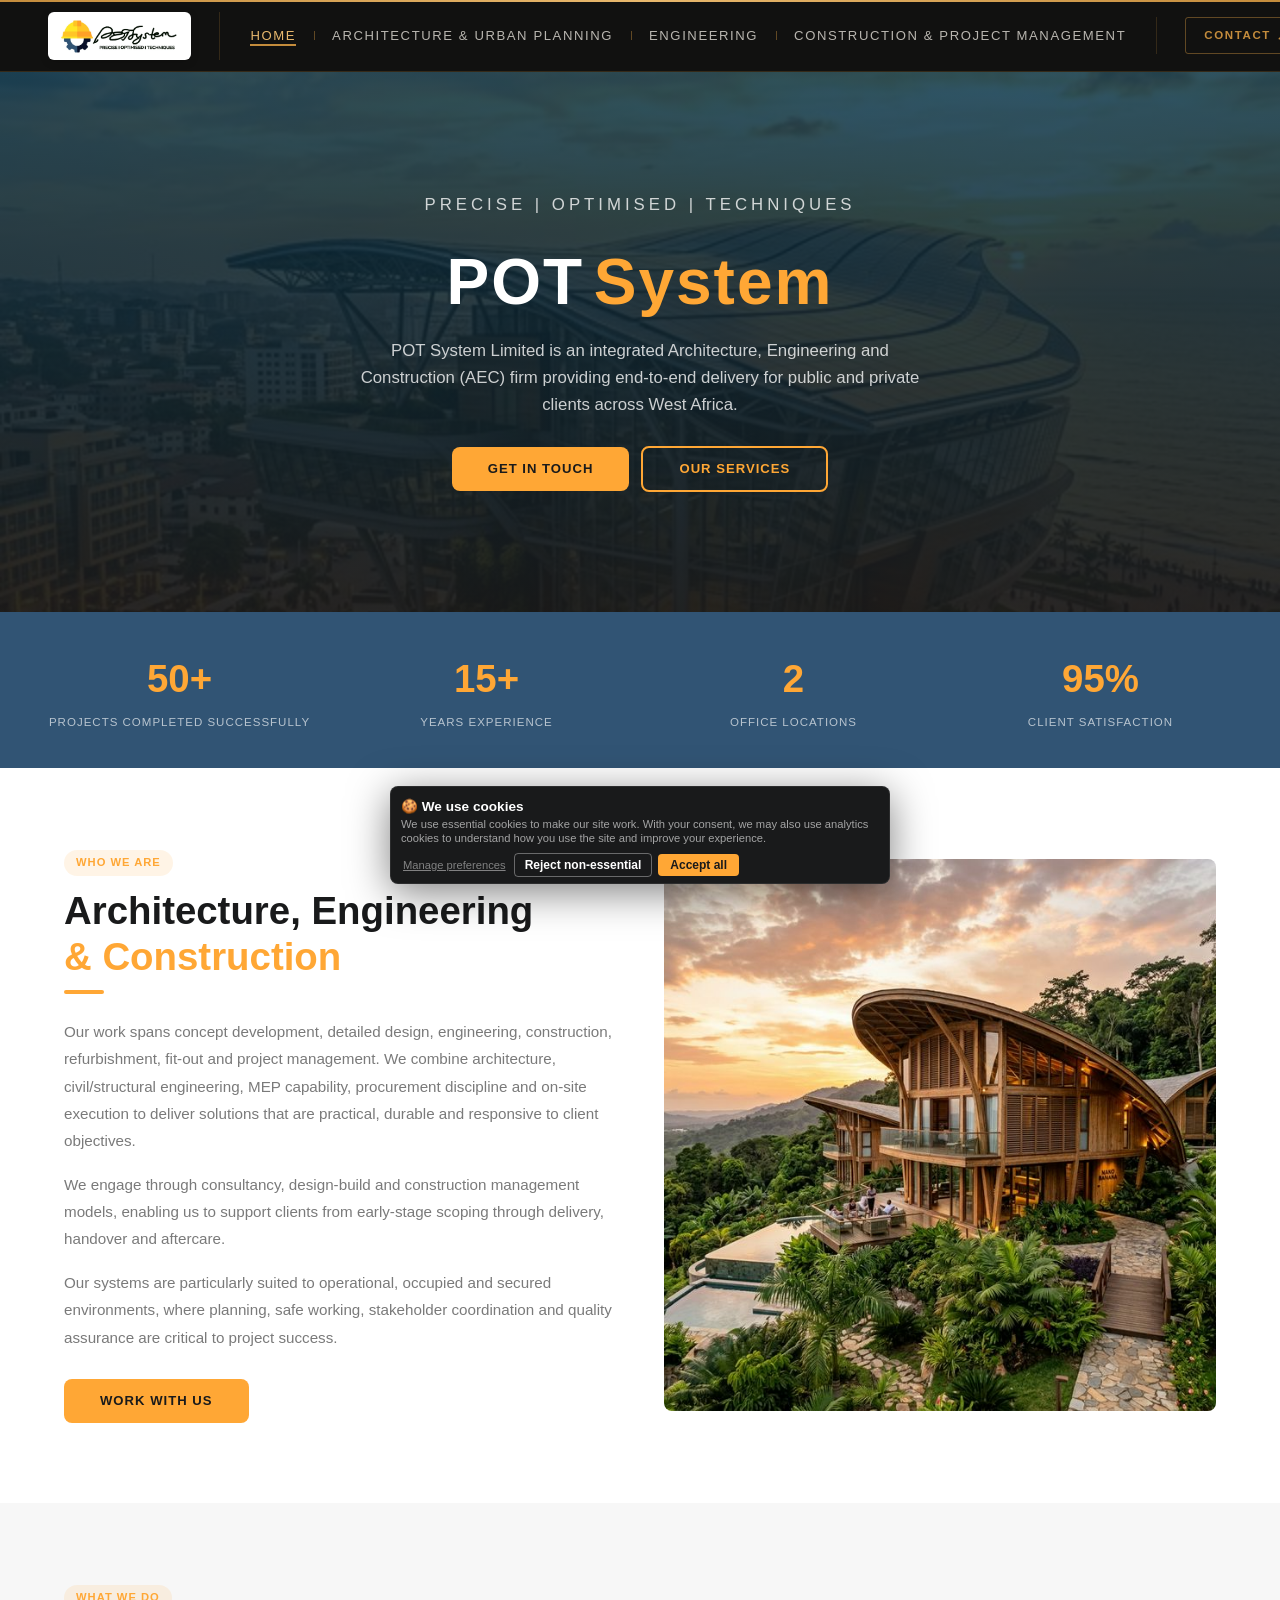
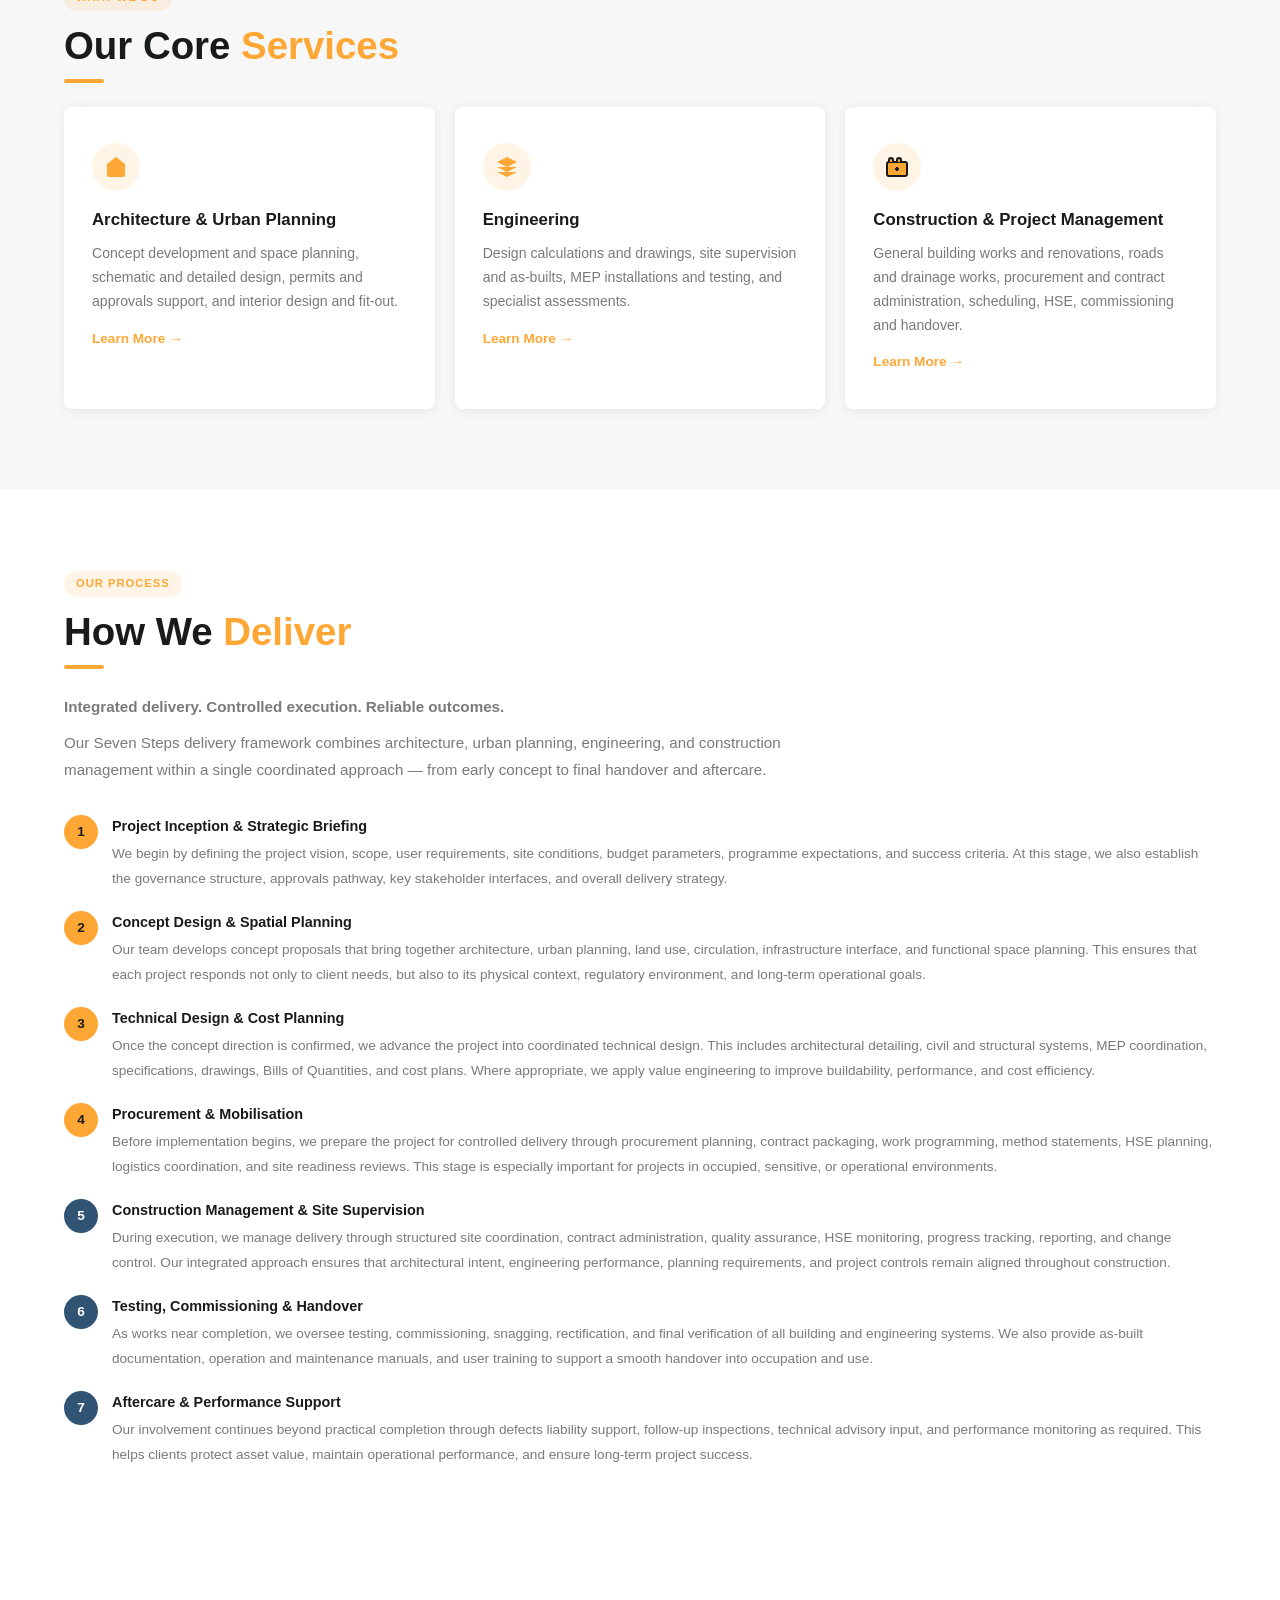
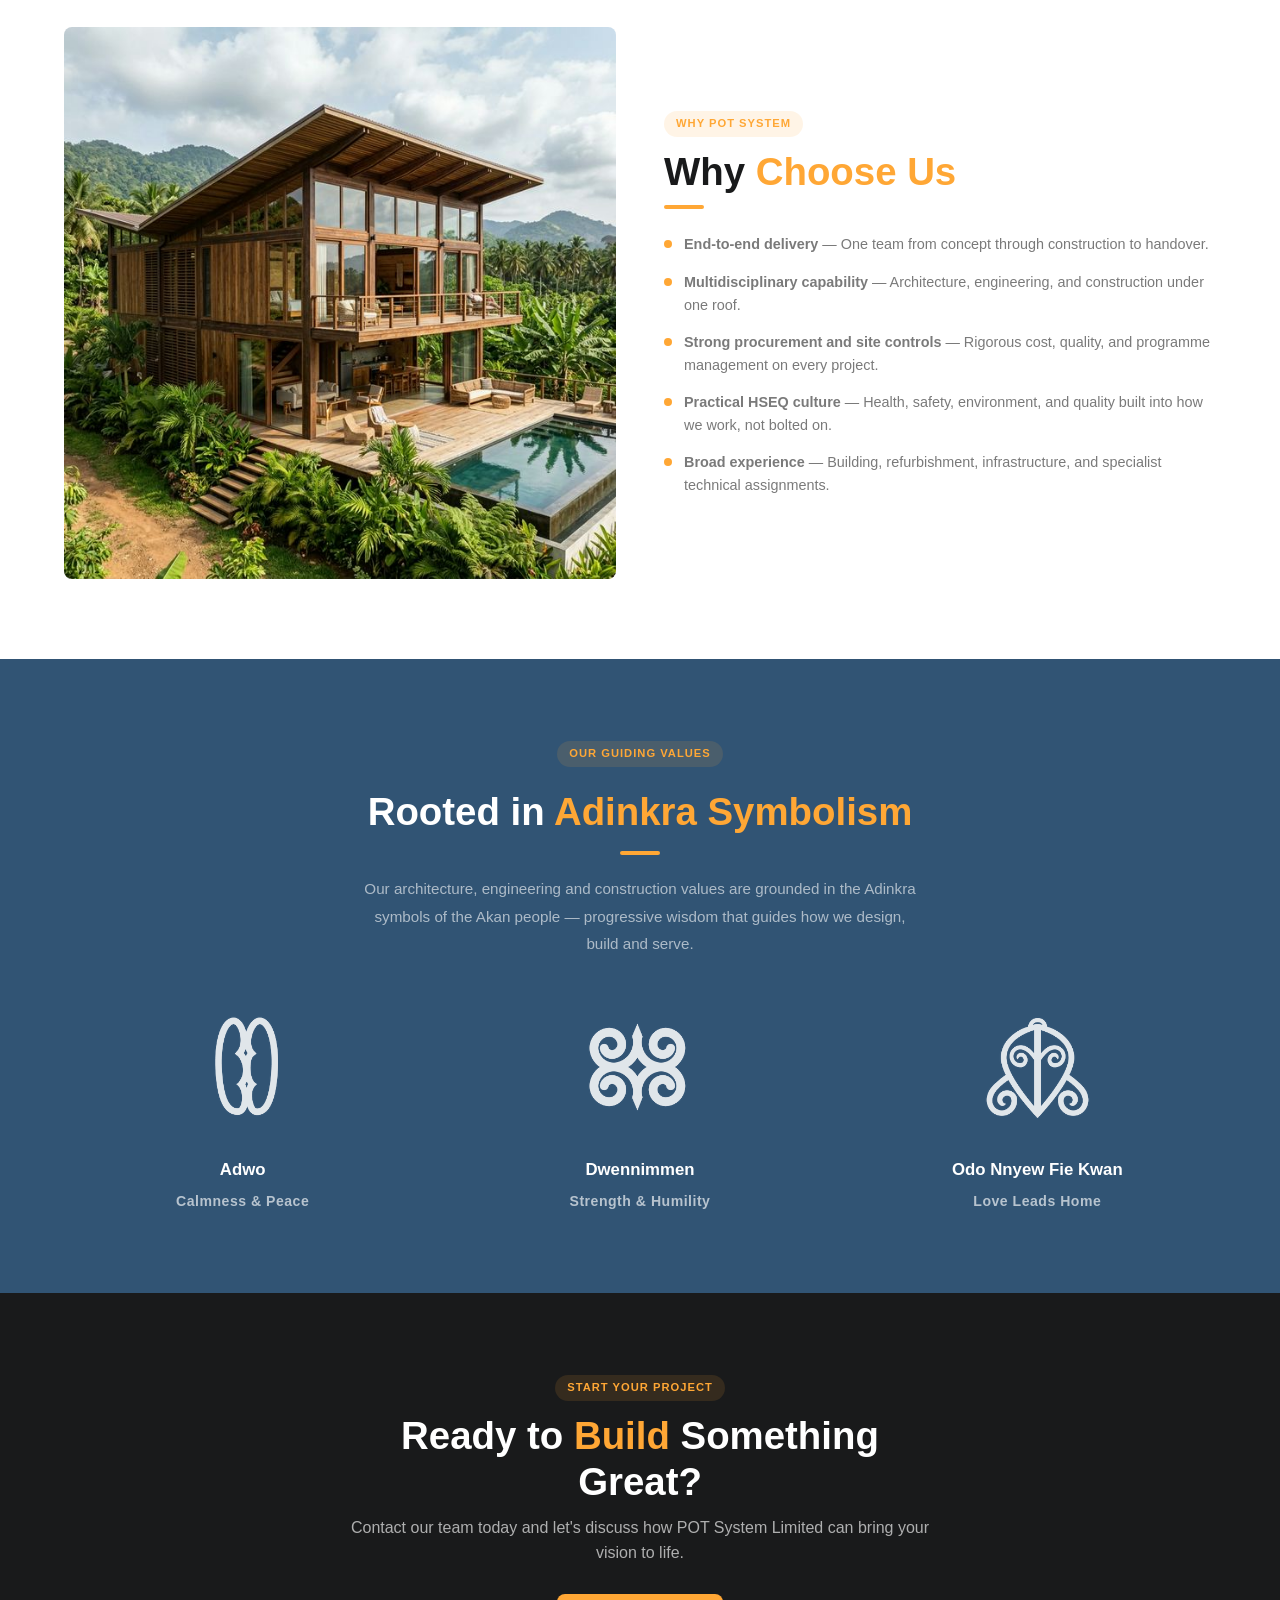
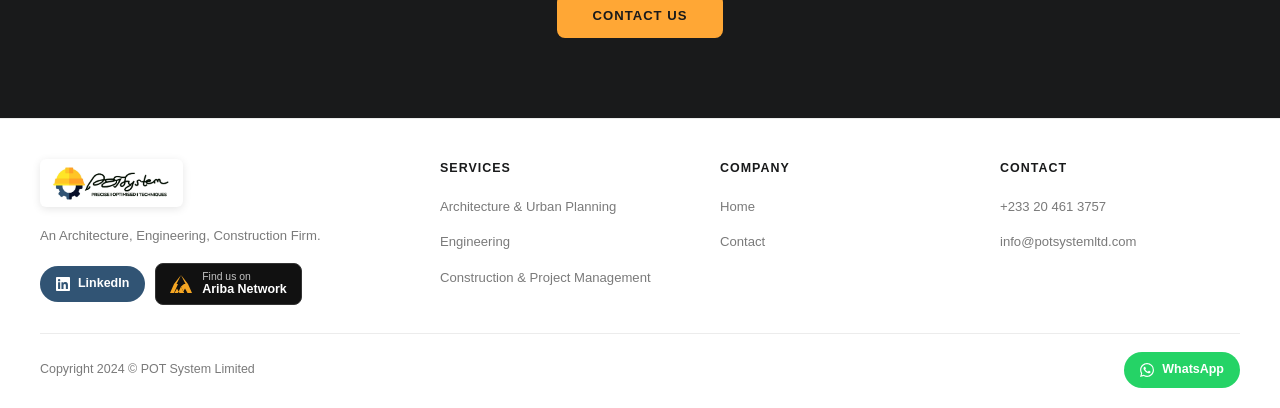
<file: index.html>
<!DOCTYPE html>
<html lang="en">
<head>
  <meta charset="UTF-8" />
  <meta name="viewport" content="width=device-width, initial-scale=1.0" />
  <title>POTSystem Limited — Precise | Optimised | Techniques</title>
  <meta name="description" content="An Architecture, Engineering, Construction Firm specialising in sustainable, energy-efficient buildings and infrastructure with climate-friendly materials." />
  <link rel="icon" href="logo.jpg" type="image/jpeg" />
  <link rel="stylesheet" href="styles.css?v=7" />
  <link rel="preconnect" href="https://fonts.googleapis.com" />
  <link rel="preconnect" href="https://fonts.gstatic.com" crossorigin />
  <link href="https://fonts.googleapis.com/css2?family=Barlow+Condensed:wght@400;500;600;700&family=Barlow:wght@400;500;600&family=Inter:wght@400;500;600;700&family=Poppins:wght@400;500;600;700;900&family=Fira+Sans:wght@400;500;600;700&display=swap" rel="stylesheet" />
  <meta http-equiv="X-Frame-Options" content="SAMEORIGIN" />
  <meta name="referrer" content="strict-origin-when-cross-origin" />
  <meta http-equiv="Content-Security-Policy" content="default-src 'self'; script-src 'self' https://www.googletagmanager.com https://www.google-analytics.com; style-src 'self' 'unsafe-inline' https://fonts.googleapis.com; font-src 'self' https://fonts.gstatic.com; img-src 'self' data: https:; frame-src https://maps.google.com https://www.google.com; connect-src 'self' https://www.google-analytics.com https://www.googletagmanager.com https://region1.google-analytics.com;" />
</head>
<body>

  <!-- ── Navigation ──────────────────────── -->
  <nav class="nav">
    <div class="nav-inner">
      <a class="nav-brand" href="index.html">
        <img src="images/logo-full.jpg" class="nav-logo-img" alt="POTSystem Limited" />
        <div class="brand-name">POTSystem<span>Architecture · Engineering · Construction</span></div>
      </a>
      <button class="nav-toggle" aria-label="Open menu" aria-expanded="false">
        <span></span><span></span><span></span>
      </button>
      <ul class="nav-links">
        <li><a href="index.html" class="active">Home</a></li>
        <li><a href="architecture.html">Architecture &amp; Urban Planning</a></li>
        <li><a href="engineering.html">Engineering</a></li>
        <li><a href="construction.html">Construction &amp; Project Management</a></li>
        <li><a href="contact.html">Contact</a></li>
      </ul>
      <div class="nav-cta">
        <a class="cta-btn" href="contact.html">Contact
          <svg viewBox="0 0 12 12" fill="none" stroke="currentColor" stroke-width="1.5"><line x1="2" y1="10" x2="10" y2="2"/><polyline points="4,2 10,2 10,8"/></svg>
        </a>
      </div>
    </div>
  </nav>
  <div class="nav-overlay"></div>

  <!-- ── Hero ────────────────────────────── -->
  <section class="hero" id="home-nav-bar">
    <div class="hero-inner">
      <p class="hero-eyebrow">Precise | Optimised | Techniques</p>
      <h1>POT<span style="margin-left:0.15em;">System</span></h1>
      <p>POT System Limited is an integrated Architecture, Engineering and Construction (AEC) firm providing end-to-end delivery for public and private clients across West Africa.</p>
      <div class="hero-btns">
        <a href="contact.html" class="btn btn-primary">Get in Touch</a>
        <a href="engineering.html" class="btn btn-outline">Our Services</a>
      </div>
    </div>
  </section>

  <!-- ── Stats Bar ────────────────────────── -->
  <div class="stats-bar">
    <div class="stats-grid">
      <div><div class="stat-num">50+</div><div class="stat-label">Projects Completed Successfully</div></div>
      <div><div class="stat-num">15+</div><div class="stat-label">Years Experience</div></div>
      <div><div class="stat-num">2</div><div class="stat-label">Office Locations</div></div>
      <div><div class="stat-num">95%</div><div class="stat-label">Client Satisfaction</div></div>
    </div>
  </div>

  <!-- ── About ─────────────────────────────── -->
  <section class="section">
    <div class="container">
      <div class="grid-2">
        <div>
          <span class="tag">Who We Are</span>
          <h2 class="section-title">Architecture, Engineering<br><span>&amp; Construction</span></h2>
          <div class="divider"></div>
          <p class="prose" style="margin-bottom:16px;">
            Our work spans concept development, detailed design, engineering, construction, refurbishment, fit-out and project management. We combine architecture, civil/structural engineering, MEP capability, procurement discipline and on-site execution to deliver solutions that are practical, durable and responsive to client objectives.
          </p>
          <p class="prose" style="margin-bottom:16px;">
            We engage through consultancy, design-build and construction management models, enabling us to support clients from early-stage scoping through delivery, handover and aftercare.
          </p>
          <p class="prose" style="margin-bottom:28px;">
            Our systems are particularly suited to operational, occupied and secured environments, where planning, safe working, stakeholder coordination and quality assurance are critical to project success.
          </p>
          <a href="contact.html" class="btn btn-primary">Work With Us</a>
        </div>
        <div class="img-block img-dark" style="min-height:280px;">
          <img src="images/landing-about.png" alt="Iconic Timber Architecture by POT System" />
        </div>
      </div>
    </div>
  </section>

  <!-- ── Services ──────────────────────────── -->
  <section class="section section-alt">
    <div class="container">
      <span class="tag">What We Do</span>
      <h2 class="section-title">Our Core <span>Services</span></h2>
      <div class="divider"></div>
      <div class="grid-3">

        <div class="card">
          <div class="card-icon">
            <svg viewBox="0 0 24 24"><path d="M3 9l9-7 9 7v11a2 2 0 0 1-2 2H5a2 2 0 0 1-2-2z"/><polyline points="9 22 9 12 15 12 15 22"/></svg>
          </div>
          <h3>Architecture &amp; Urban Planning</h3>
          <p>Concept development and space planning, schematic and detailed design, permits and approvals support, and interior design and fit-out.</p>
          <a href="architecture.html" style="display:inline-block;margin-top:14px;color:var(--orange);font-size:0.85rem;font-weight:600;">Learn More →</a>
        </div>

        <div class="card">
          <div class="card-icon">
            <svg viewBox="0 0 24 24"><path d="M12 2L2 7l10 5 10-5-10-5zM2 17l10 5 10-5M2 12l10 5 10-5"/></svg>
          </div>
          <h3>Engineering</h3>
          <p>Design calculations and drawings, site supervision and as-builts, MEP installations and testing, and specialist assessments.</p>
          <a href="engineering.html" style="display:inline-block;margin-top:14px;color:var(--orange);font-size:0.85rem;font-weight:600;">Learn More →</a>
        </div>

        <div class="card">
          <div class="card-icon">
            <svg viewBox="0 0 24 24" fill="none" stroke="currentColor" stroke-width="2"><rect x="2" y="7" width="20" height="14" rx="2"/><path d="M16 7V5a2 2 0 0 0-4 0v2M8 7V5a2 2 0 0 0-4 0v2"/><line x1="12" y1="12" x2="12" y2="16"/><line x1="10" y1="14" x2="14" y2="14"/></svg>
          </div>
          <h3>Construction &amp; Project Management</h3>
          <p>General building works and renovations, roads and drainage works, procurement and contract administration, scheduling, HSE, commissioning and handover.</p>
          <a href="construction.html" style="display:inline-block;margin-top:14px;color:var(--orange);font-size:0.85rem;font-weight:600;">Learn More →</a>
        </div>

      </div>
    </div>
  </section>

  <!-- ── How We Work ──────────────────────── -->
  <section class="section" id="how-we-deliver">
    <div class="container">
      <span class="tag">Our Process</span>
      <h2 class="section-title">How We <span>Deliver</span></h2>
      <div class="divider"></div>
      <p class="prose" style="max-width:760px;margin-bottom:8px;"><strong>Integrated delivery. Controlled execution. Reliable outcomes.</strong></p>
      <p class="prose" style="max-width:760px;margin-bottom:32px;">Our Seven Steps delivery framework combines architecture, urban planning, engineering, and construction management within a single coordinated approach — from early concept to final handover and aftercare.</p>
      <div style="display:grid;grid-template-columns:1fr;gap:20px;">

        <div class="process-step">
          <div class="process-num process-num-primary">1</div>
          <div>
            <h4>Project Inception &amp; Strategic Briefing</h4>
            <p class="prose">We begin by defining the project vision, scope, user requirements, site conditions, budget parameters, programme expectations, and success criteria. At this stage, we also establish the governance structure, approvals pathway, key stakeholder interfaces, and overall delivery strategy.</p>
          </div>
        </div>

        <div class="process-step">
          <div class="process-num process-num-primary">2</div>
          <div>
            <h4>Concept Design &amp; Spatial Planning</h4>
            <p class="prose">Our team develops concept proposals that bring together architecture, urban planning, land use, circulation, infrastructure interface, and functional space planning. This ensures that each project responds not only to client needs, but also to its physical context, regulatory environment, and long-term operational goals.</p>
          </div>
        </div>

        <div class="process-step">
          <div class="process-num process-num-primary">3</div>
          <div>
            <h4>Technical Design &amp; Cost Planning</h4>
            <p class="prose">Once the concept direction is confirmed, we advance the project into coordinated technical design. This includes architectural detailing, civil and structural systems, MEP coordination, specifications, drawings, Bills of Quantities, and cost plans. Where appropriate, we apply value engineering to improve buildability, performance, and cost efficiency.</p>
          </div>
        </div>

        <div class="process-step">
          <div class="process-num process-num-primary">4</div>
          <div>
            <h4>Procurement &amp; Mobilisation</h4>
            <p class="prose">Before implementation begins, we prepare the project for controlled delivery through procurement planning, contract packaging, work programming, method statements, HSE planning, logistics coordination, and site readiness reviews. This stage is especially important for projects in occupied, sensitive, or operational environments.</p>
          </div>
        </div>

        <div class="process-step">
          <div class="process-num process-num-secondary">5</div>
          <div>
            <h4>Construction Management &amp; Site Supervision</h4>
            <p class="prose">During execution, we manage delivery through structured site coordination, contract administration, quality assurance, HSE monitoring, progress tracking, reporting, and change control. Our integrated approach ensures that architectural intent, engineering performance, planning requirements, and project controls remain aligned throughout construction.</p>
          </div>
        </div>

        <div class="process-step">
          <div class="process-num process-num-secondary">6</div>
          <div>
            <h4>Testing, Commissioning &amp; Handover</h4>
            <p class="prose">As works near completion, we oversee testing, commissioning, snagging, rectification, and final verification of all building and engineering systems. We also provide as-built documentation, operation and maintenance manuals, and user training to support a smooth handover into occupation and use.</p>
          </div>
        </div>

        <div class="process-step">
          <div class="process-num process-num-secondary">7</div>
          <div>
            <h4>Aftercare &amp; Performance Support</h4>
            <p class="prose">Our involvement continues beyond practical completion through defects liability support, follow-up inspections, technical advisory input, and performance monitoring as required. This helps clients protect asset value, maintain operational performance, and ensure long-term project success.</p>
          </div>
        </div>

      </div>
    </div>
  </section>

  <!-- ── Why Choose Us ─────────────────────── -->
  <section class="section">
    <div class="container">
      <div class="grid-2">
        <div class="img-block img-block-dark">
          <img src="images/timber-excellence.png" alt="Innovative Timber Excellence by POT System" />
        </div>
        <div>
          <span class="tag">Why POT System</span>
          <h2 class="section-title">Why <span>Choose Us</span></h2>
          <div class="divider"></div>
          <ul class="feature-list">
            <li class="feature-item"><div class="feature-dot"></div><p><strong>End-to-end delivery</strong> — One team from concept through construction to handover.</p></li>
            <li class="feature-item"><div class="feature-dot"></div><p><strong>Multidisciplinary capability</strong> — Architecture, engineering, and construction under one roof.</p></li>
            <li class="feature-item"><div class="feature-dot"></div><p><strong>Strong procurement and site controls</strong> — Rigorous cost, quality, and programme management on every project.</p></li>
            <li class="feature-item"><div class="feature-dot"></div><p><strong>Practical HSEQ culture</strong> — Health, safety, environment, and quality built into how we work, not bolted on.</p></li>
            <li class="feature-item"><div class="feature-dot"></div><p><strong>Broad experience</strong> — Building, refurbishment, infrastructure, and specialist technical assignments.</p></li>
          </ul>
        </div>
      </div>
    </div>
  </section>

  <!-- ── Core Values (Adinkra) ───────────── -->
  <section class="section" style="background:var(--dark-2);">
    <div class="container">
      <div style="text-align:center;margin-bottom:40px;">
        <span class="tag">Our Guiding Values</span>
        <h2 class="section-title text-white" style="margin-top:10px;">Rooted in <span>Adinkra Symbolism</span></h2>
        <div class="divider" style="margin:16px auto 0;"></div>
        <p class="prose" style="color:rgba(255,255,255,.6);max-width:560px;margin:20px auto 0;">Our architecture, engineering and construction values are grounded in the Adinkra symbols of the Akan people — progressive wisdom that guides how we design, build and serve.</p>
      </div>
      <div class="adinkra-grid">

        <!-- Adwo -->
        <div>
          <div style="height:140px;display:flex;align-items:center;justify-content:center;margin-bottom:20px;">
            <img src="images/adinkra-adwo.png" alt="Adwo — Adinkra symbol for calmness and peace" style="transform:rotate(90deg);height:110px;width:auto;filter:invert(1) opacity(0.85);mix-blend-mode:screen;" />
          </div>
          <p style="color:var(--white);font-family:var(--font-primary);font-weight:700;font-size:1.05rem;margin-bottom:6px;">Adwo</p>
          <p style="color:rgba(255,255,255,.65);font-size:0.88rem;font-weight:600;letter-spacing:0.5px;">Calmness &amp; Peace</p>
        </div>

        <!-- Dwennimmen -->
        <div>
          <div style="height:140px;display:flex;align-items:center;justify-content:center;margin-bottom:20px;">
            <img src="images/adinkra-dwennimmen.png" alt="Dwennimmen — Adinkra symbol for strength and humility" style="transform:rotate(90deg);height:110px;width:auto;filter:invert(1) opacity(0.85);mix-blend-mode:screen;" />
          </div>
          <p style="color:var(--white);font-family:var(--font-primary);font-weight:700;font-size:1.05rem;margin-bottom:6px;">Dwennimmen</p>
          <p style="color:rgba(255,255,255,.65);font-size:0.88rem;font-weight:600;letter-spacing:0.5px;">Strength &amp; Humility</p>
        </div>

        <!-- Odo Nnyew Fie Kwan -->
        <div>
          <div style="height:140px;display:flex;align-items:center;justify-content:center;margin-bottom:20px;">
            <img src="images/adinkra-odo-nnyew-fie-kwan.png" alt="Odo Nnyew Fie Kwan — Adinkra symbol for love" style="height:110px;width:auto;filter:invert(1) opacity(0.85);mix-blend-mode:screen;" />
          </div>
          <p style="color:var(--white);font-family:var(--font-primary);font-weight:700;font-size:1.05rem;margin-bottom:6px;">Odo Nnyew Fie Kwan</p>
          <p style="color:rgba(255,255,255,.65);font-size:0.88rem;font-weight:600;letter-spacing:0.5px;">Love Leads Home</p>
        </div>

      </div>
    </div>
  </section>

  <!-- ── CTA ─────────────────────────────── -->
  <section class="section section-dark">
    <div class="container" style="text-align:center;max-width:640px;">
      <span class="tag">Start Your Project</span>
      <h2 class="section-title text-white">Ready to <span>Build</span> Something Great?</h2>
      <p class="text-muted" style="margin-bottom:28px;">Contact our team today and let's discuss how POT System Limited can bring your vision to life.</p>
      <div class="hero-btns">
        <a href="contact.html" class="btn btn-primary">Contact Us</a>
      </div>
    </div>
  </section>

  <!-- ── Footer ────────────────────────────── -->
  <footer>
    <div class="footer-inner">
      <div class="footer-brand">
        <img src="images/logo-full.jpg" alt="POTSystem Limited" class="footer-logo-img" />
        <p>An Architecture, Engineering, Construction Firm.</p>
        <div class="footer-social" style="margin-top:16px;">
          <a href="https://www.linkedin.com/company/potsystemltd" target="_blank" rel="noopener noreferrer" class="linkedin-btn"><svg width="14" height="14" viewBox="0 0 24 24" fill="white"><path d="M20.447 20.452h-3.554v-5.569c0-1.328-.027-3.037-1.852-3.037-1.853 0-2.136 1.445-2.136 2.939v5.667H9.351V9h3.414v1.561h.046c.477-.9 1.637-1.85 3.37-1.85 3.601 0 4.267 2.37 4.267 5.455v6.286zM5.337 7.433a2.062 2.062 0 0 1-2.063-2.065 2.064 2.064 0 1 1 2.063 2.065zm1.782 13.019H3.555V9h3.564v11.452zM22.225 0H1.771C.792 0 0 .774 0 1.729v20.542C0 23.227.792 24 1.771 24h20.451C23.2 24 24 23.227 24 22.271V1.729C24 .774 23.2 0 22.222 0h.003z"/></svg> LinkedIn</a>
          <a href="https://portal.us.bn.cloud.ariba.com/dashboard/public/appext/company-profile#/?sourceApplication=SBN&amp;bnoId=BNO-100000102870218" target="_blank" rel="noopener noreferrer" class="ariba-btn"><svg width="22" height="18" viewBox="0 0 22 18" fill="none"><path d="M11 0L6.5 9H4L11 0zM11 0L15.5 9H18L11 0z" fill="#F5A623"/><path d="M4 9L0 18H4.5L7 13.5 9.5 18H14L11 11.5 8 18H4L8 9H4z" fill="#F5A623"/><path d="M18 9L22 18H17.5L15 13.5 12.5 18H14L11 11.5 14 9H18z" fill="#F5A623"/></svg><span><small style="display:block;font-size:0.65rem;font-weight:400;opacity:0.75;">Find us on</small>Ariba Network</span></a>
        </div>
      </div>
      <div class="footer-col">
        <h4>Services</h4>
        <ul>
          <li><a href="architecture.html">Architecture &amp; Urban Planning</a></li>
          <li><a href="engineering.html">Engineering</a></li>
          <li><a href="construction.html">Construction &amp; Project Management</a></li>
        </ul>
      </div>
      <div class="footer-col">
        <h4>Company</h4>
        <ul>
          <li><a href="index.html">Home</a></li>
          <li><a href="contact.html">Contact</a></li>
        </ul>
      </div>
      <div class="footer-col">
        <h4>Contact</h4>
        <ul>
          <li><a href="tel:+233204613757">+233 20 461 3757</a></li>
          <li><a href="mailto:info@potsystemltd.com">info@potsystemltd.com</a></li>
        </ul>
      </div>
    </div>
    <div class="footer-bottom">
      <span>Copyright 2024 © POT System Limited</span>
      <div class="footer-social">
        <a href="https://wa.me/233204613757" target="_blank" rel="noopener noreferrer" class="whatsapp-btn">
          <svg width="14" height="14" viewBox="0 0 24 24" fill="white"><path d="M17.472 14.382c-.297-.149-1.758-.867-2.03-.967-.273-.099-.471-.148-.67.15-.197.297-.767.966-.94 1.164-.173.199-.347.223-.644.075-.297-.15-1.255-.463-2.39-1.475-.883-.788-1.48-1.761-1.653-2.059-.173-.297-.018-.458.13-.606.134-.133.298-.347.446-.52.149-.174.198-.298.298-.497.099-.198.05-.371-.025-.52-.075-.149-.669-1.612-.916-2.207-.242-.579-.487-.5-.669-.51-.173-.008-.371-.01-.57-.01-.198 0-.52.074-.792.372-.272.297-1.04 1.016-1.04 2.479 0 1.462 1.065 2.875 1.213 3.074.149.198 2.096 3.2 5.077 4.487.709.306 1.262.489 1.694.625.712.227 1.36.195 1.871.118.571-.085 1.758-.719 2.006-1.413.248-.694.248-1.289.173-1.413-.074-.124-.272-.198-.57-.347m-5.421 7.403h-.004a9.87 9.87 0 01-5.031-1.378l-.361-.214-3.741.982.998-3.648-.235-.374a9.86 9.86 0 01-1.51-5.26c.001-5.45 4.436-9.884 9.888-9.884 2.64 0 5.122 1.03 6.988 2.898a9.825 9.825 0 012.893 6.994c-.003 5.45-4.437 9.884-9.885 9.884m8.413-18.297A11.815 11.815 0 0012.05 0C5.495 0 .16 5.335.157 11.892c0 2.096.547 4.142 1.588 5.945L.057 24l6.305-1.654a11.882 11.882 0 005.683 1.448h.005c6.554 0 11.89-5.335 11.893-11.893a11.821 11.821 0 00-3.48-8.413z"/></svg>
          WhatsApp
        </a>
      </div>
    </div>
  </footer>

  <script src="nav.js"></script>
  <script src="cookies.js"></script>
  <script type="module" src="animations.js"></script>
</body>
</html>
</file>
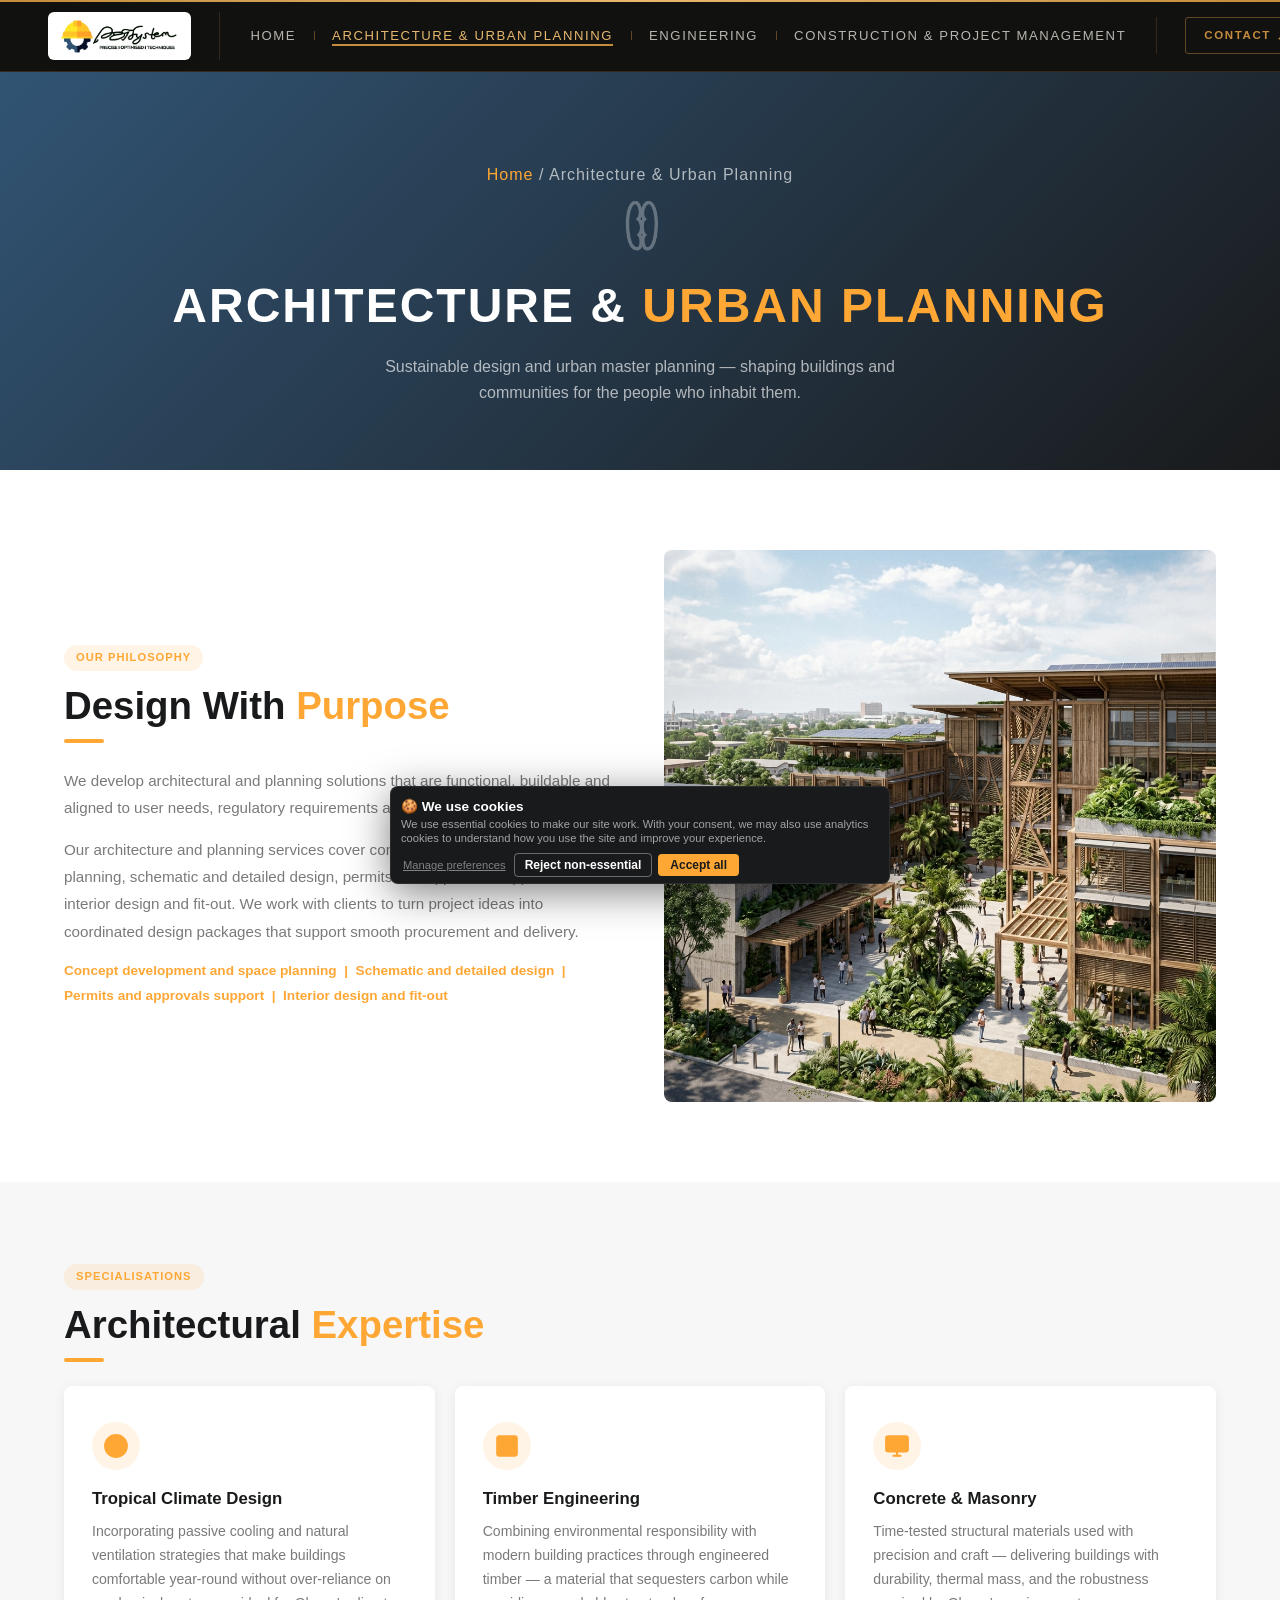
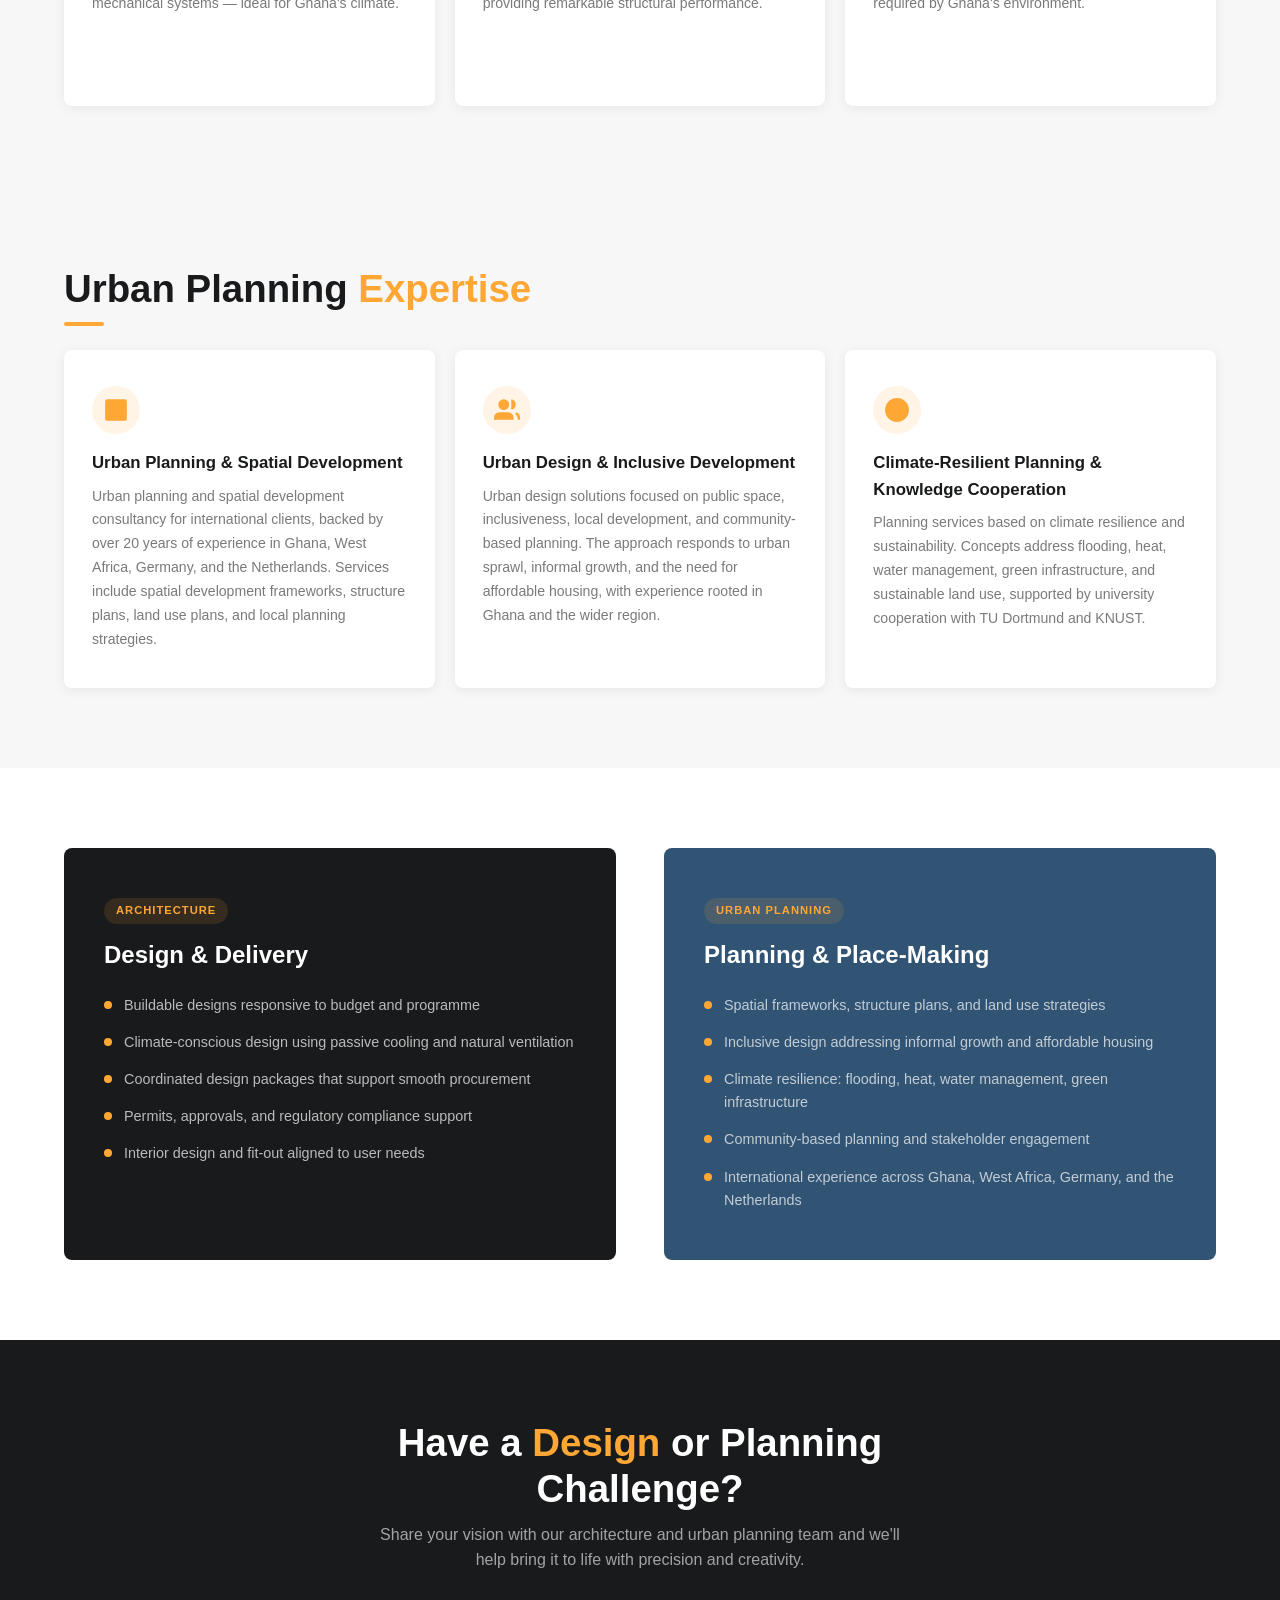
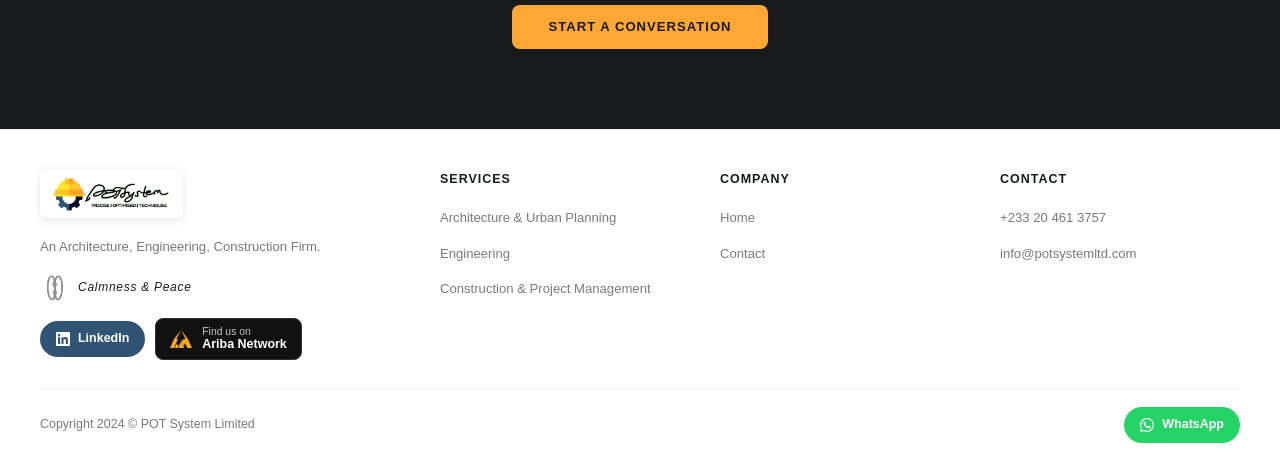
<file: architecture.html>
<!DOCTYPE html>
<html lang="en">
<head>
  <meta charset="UTF-8" />
  <meta name="viewport" content="width=device-width, initial-scale=1.0" />
  <title>Architecture &amp; Urban Planning — POT System Limited</title>
  <meta name="description" content="POT System delivers sustainable architectural design and urban planning — from building concepts to urban master plans, shaped for Ghana's climate and communities." />
  <link rel="icon" href="logo.jpg" type="image/jpeg" />
  <link rel="stylesheet" href="styles.css?v=7" />
  <link rel="preconnect" href="https://fonts.googleapis.com" />
  <link rel="preconnect" href="https://fonts.gstatic.com" crossorigin />
  <link href="https://fonts.googleapis.com/css2?family=Barlow+Condensed:wght@400;500;600;700&family=Barlow:wght@400;500;600&family=Inter:wght@400;500;600;700&family=Poppins:wght@400;500;600;700;900&family=Fira+Sans:wght@400;500;600;700&display=swap" rel="stylesheet" />
  <meta http-equiv="X-Frame-Options" content="SAMEORIGIN" />
  <meta name="referrer" content="strict-origin-when-cross-origin" />
  <meta http-equiv="Content-Security-Policy" content="default-src 'self'; script-src 'self' https://www.googletagmanager.com https://www.google-analytics.com; style-src 'self' 'unsafe-inline' https://fonts.googleapis.com; font-src 'self' https://fonts.gstatic.com; img-src 'self' data: https:; frame-src https://maps.google.com https://www.google.com; connect-src 'self' https://www.google-analytics.com https://www.googletagmanager.com https://region1.google-analytics.com;" />
</head>
<body>

  <!-- ── Navigation ──────────────────────── -->
  <nav class="nav">
    <div class="nav-inner">
      <a class="nav-brand" href="index.html">
        <img src="images/logo-full.jpg" class="nav-logo-img" alt="POTSystem Limited" />
        <div class="brand-name">POTSystem<span>Architecture · Engineering · Construction</span></div>
      </a>
      <button class="nav-toggle" aria-label="Open menu" aria-expanded="false">
        <span></span><span></span><span></span>
      </button>
      <ul class="nav-links">
        <li><a href="index.html">Home</a></li>
        <li><a href="architecture.html" class="active">Architecture &amp; Urban Planning</a></li>
        <li><a href="engineering.html">Engineering</a></li>
        <li><a href="construction.html">Construction &amp; Project Management</a></li>
        <li><a href="contact.html">Contact</a></li>
      </ul>
      <div class="nav-cta">
        <a class="cta-btn" href="contact.html">Contact
          <svg viewBox="0 0 12 12" fill="none" stroke="currentColor" stroke-width="1.5"><line x1="2" y1="10" x2="10" y2="2"/><polyline points="4,2 10,2 10,8"/></svg>
        </a>
      </div>
    </div>
  </nav>
  <div class="nav-overlay"></div>

  <!-- ── Page Hero ─────────────────────── -->
  <div class="page-hero">
    <p class="breadcrumb"><a href="index.html">Home</a> / Architecture &amp; Urban Planning</p>
    <img src="images/adinkra-adwo.png" alt="" aria-hidden="true" style="height:56px;width:auto;filter:invert(1) opacity(0.3);mix-blend-mode:screen;margin:0 auto 14px;transform:rotate(90deg);" />
    <h1>ARCHITECTURE &amp; <span>URBAN PLANNING</span></h1>
    <p>Sustainable design and urban master planning — shaping buildings and communities for the people who inhabit them.</p>
  </div>

  <!-- ── Philosophy ────────────────────── -->
  <section class="section">
    <div class="container">
      <div class="grid-2">
        <div>
          <span class="tag">Our Philosophy</span>
          <h2 class="section-title">Design With <span>Purpose</span></h2>
          <div class="divider"></div>
          <p class="prose" style="margin-bottom:14px;">
            We develop architectural and planning solutions that are functional, buildable and aligned to user needs, regulatory requirements and project budgets.
          </p>
          <p class="prose" style="margin-bottom:14px;">
            Our architecture and planning services cover concept development, space planning, schematic and detailed design, permits and approvals support, and interior design and fit-out. We work with clients to turn project ideas into coordinated design packages that support smooth procurement and delivery.
          </p>
          <p class="prose" style="color:var(--orange);font-weight:600;font-size:0.85rem;line-height:1.8;">
            Concept development and space planning &nbsp;|&nbsp; Schematic and detailed design &nbsp;|&nbsp; Permits and approvals support &nbsp;|&nbsp; Interior design and fit-out
          </p>
        </div>
        <div class="img-block img-block-dark">
          <img src="images/architecture-tropical.png" alt="Tropical sustainable architecture design by POT System" />
        </div>
      </div>
    </div>
  </section>

  <!-- ── Specialisations ───────────────── -->
  <section class="section section-alt">
    <div class="container">
      <span class="tag">Specialisations</span>
      <h2 class="section-title">Architectural <span>Expertise</span></h2>
      <div class="divider"></div>
      <div class="grid-3 cards-fixed">

        <div class="card">
          <div class="card-icon">
            <svg viewBox="0 0 24 24" fill="none" stroke="var(--orange)" stroke-width="2" style="width:26px;height:26px;">
              <path d="M12 2a10 10 0 0 1 10 10c0 5.52-4.48 10-10 10S2 17.52 2 12 6.48 2 12 2z"/>
              <path d="M12 6v6l4 2"/>
            </svg>
          </div>
          <h3>Tropical Climate Design</h3>
          <p>Incorporating passive cooling and natural ventilation strategies that make buildings comfortable year-round without over-reliance on mechanical systems — ideal for Ghana's climate.</p>
        </div>

        <div class="card">
          <div class="card-icon">
            <svg viewBox="0 0 24 24" fill="none" stroke="var(--orange)" stroke-width="2" style="width:26px;height:26px;">
              <path d="M5 3h14a2 2 0 0 1 2 2v14a2 2 0 0 1-2 2H5a2 2 0 0 1-2-2V5a2 2 0 0 1 2-2z"/>
              <line x1="3" y1="9" x2="21" y2="9"/>
              <line x1="9" y1="21" x2="9" y2="9"/>
            </svg>
          </div>
          <h3>Timber Engineering</h3>
          <p>Combining environmental responsibility with modern building practices through engineered timber — a material that sequesters carbon while providing remarkable structural performance.</p>
        </div>

        <div class="card">
          <div class="card-icon">
            <svg viewBox="0 0 24 24" fill="none" stroke="var(--orange)" stroke-width="2" style="width:26px;height:26px;">
              <rect x="2" y="3" width="20" height="14" rx="2"/>
              <line x1="8" y1="21" x2="16" y2="21"/>
              <line x1="12" y1="17" x2="12" y2="21"/>
            </svg>
          </div>
          <h3>Concrete &amp; Masonry</h3>
          <p>Time-tested structural materials used with precision and craft — delivering buildings with durability, thermal mass, and the robustness required by Ghana's environment.</p>
        </div>

      </div>
    </div>
  </section>

  <!-- ── Urban Planning ───────────────── -->
  <section class="section section-alt">
    <div class="container">
      <h2 class="section-title">Urban Planning <span>Expertise</span></h2>
      <div class="divider"></div>
      <div class="grid-3 cards-fixed">

        <div class="card">
          <div class="card-icon">
            <svg viewBox="0 0 24 24" fill="none" stroke="var(--orange)" stroke-width="2" style="width:26px;height:26px;">
              <rect x="3" y="3" width="18" height="18" rx="1"/>
              <path d="M3 9h18M9 21V9"/>
            </svg>
          </div>
          <h3>Urban Planning &amp; Spatial Development</h3>
          <p>Urban planning and spatial development consultancy for international clients, backed by over 20 years of experience in Ghana, West Africa, Germany, and the Netherlands. Services include spatial development frameworks, structure plans, land use plans, and local planning strategies.</p>
        </div>

        <div class="card">
          <div class="card-icon">
            <svg viewBox="0 0 24 24" fill="none" stroke="var(--orange)" stroke-width="2" style="width:26px;height:26px;">
              <path d="M17 21v-2a4 4 0 0 0-4-4H5a4 4 0 0 0-4 4v2"/>
              <circle cx="9" cy="7" r="4"/>
              <path d="M23 21v-2a4 4 0 0 0-3-3.87"/>
              <path d="M16 3.13a4 4 0 0 1 0 7.75"/>
            </svg>
          </div>
          <h3>Urban Design &amp; Inclusive Development</h3>
          <p>Urban design solutions focused on public space, inclusiveness, local development, and community-based planning. The approach responds to urban sprawl, informal growth, and the need for affordable housing, with experience rooted in Ghana and the wider region.</p>
        </div>

        <div class="card">
          <div class="card-icon">
            <svg viewBox="0 0 24 24" fill="none" stroke="var(--orange)" stroke-width="2" style="width:26px;height:26px;">
              <path d="M12 22a10 10 0 1 0 0-20 10 10 0 0 0 0 20z"/>
              <path d="M12 8v4l3 3"/>
              <path d="M7 3.34A10 10 0 0 0 3 10"/>
            </svg>
          </div>
          <h3>Climate-Resilient Planning &amp; Knowledge Cooperation</h3>
          <p>Planning services based on climate resilience and sustainability. Concepts address flooding, heat, water management, green infrastructure, and sustainable land use, supported by university cooperation with TU Dortmund and KNUST.</p>
        </div>

      </div>
    </div>
  </section>

  <!-- ── Our Approach ─────────────────── -->
  <section class="section">
    <div class="container">
      <div class="grid-2" style="align-items:stretch;">
        <div class="panel-responsive" style="background:var(--dark-1);color:var(--white);">
          <span class="tag">Architecture</span>
          <h3 style="font-family:var(--font-primary);font-size:1.5rem;font-weight:700;margin-bottom:20px;">Design &amp; Delivery</h3>
          <ul class="feature-list">
            <li class="feature-item">
              <div class="feature-dot"></div>
              <p style="color:rgba(255,255,255,.7);">Buildable designs responsive to budget and programme</p>
            </li>
            <li class="feature-item">
              <div class="feature-dot"></div>
              <p style="color:rgba(255,255,255,.7);">Climate-conscious design using passive cooling and natural ventilation</p>
            </li>
            <li class="feature-item">
              <div class="feature-dot"></div>
              <p style="color:rgba(255,255,255,.7);">Coordinated design packages that support smooth procurement</p>
            </li>
            <li class="feature-item">
              <div class="feature-dot"></div>
              <p style="color:rgba(255,255,255,.7);">Permits, approvals, and regulatory compliance support</p>
            </li>
            <li class="feature-item">
              <div class="feature-dot"></div>
              <p style="color:rgba(255,255,255,.7);">Interior design and fit-out aligned to user needs</p>
            </li>
          </ul>
        </div>
        <div class="panel-responsive" style="background:var(--dark-2);color:var(--white);">
          <span class="tag">Urban Planning</span>
          <h3 style="font-family:var(--font-primary);font-size:1.5rem;font-weight:700;margin-bottom:20px;">Planning &amp; Place-Making</h3>
          <ul class="feature-list">
            <li class="feature-item">
              <div class="feature-dot"></div>
              <p style="color:rgba(255,255,255,.7);">Spatial frameworks, structure plans, and land use strategies</p>
            </li>
            <li class="feature-item">
              <div class="feature-dot"></div>
              <p style="color:rgba(255,255,255,.7);">Inclusive design addressing informal growth and affordable housing</p>
            </li>
            <li class="feature-item">
              <div class="feature-dot"></div>
              <p style="color:rgba(255,255,255,.7);">Climate resilience: flooding, heat, water management, green infrastructure</p>
            </li>
            <li class="feature-item">
              <div class="feature-dot"></div>
              <p style="color:rgba(255,255,255,.7);">Community-based planning and stakeholder engagement</p>
            </li>
            <li class="feature-item">
              <div class="feature-dot"></div>
              <p style="color:rgba(255,255,255,.7);">International experience across Ghana, West Africa, Germany, and the Netherlands</p>
            </li>
          </ul>
        </div>
      </div>
    </div>
  </section>

  <!-- ── CTA ───────────────────────────── -->
  <section class="section section-dark">
    <div class="container" style="text-align:center;max-width:580px;">
      <h2 class="section-title" style="color:var(--white);">Have a <span>Design</span> or Planning Challenge?</h2>
      <p style="color:rgba(255,255,255,.6);margin-bottom:32px;">Share your vision with our architecture and urban planning team and we'll help bring it to life with precision and creativity.</p>
      <a href="contact.html" class="btn btn-primary">Start a Conversation</a>
    </div>
  </section>

  <!-- ── Footer ────────────────────────── -->
  <footer>
    <div class="footer-inner">
      <div class="footer-brand">
        <img src="images/logo-full.jpg" alt="POTSystem Limited" class="footer-logo-img" />
        <p>An Architecture, Engineering, Construction Firm.</p>
        <div class="footer-adinkra">
          <img src="images/adinkra-adwo.png" alt="Adwo" style="transform:rotate(90deg);" />
          <span>Calmness &amp; Peace</span>
        </div>
        <div class="footer-social" style="margin-top:16px;">
          <a href="https://www.linkedin.com/company/potsystemltd" target="_blank" rel="noopener noreferrer" class="linkedin-btn"><svg width="14" height="14" viewBox="0 0 24 24" fill="white"><path d="M20.447 20.452h-3.554v-5.569c0-1.328-.027-3.037-1.852-3.037-1.853 0-2.136 1.445-2.136 2.939v5.667H9.351V9h3.414v1.561h.046c.477-.9 1.637-1.85 3.37-1.85 3.601 0 4.267 2.37 4.267 5.455v6.286zM5.337 7.433a2.062 2.062 0 0 1-2.063-2.065 2.064 2.064 0 1 1 2.063 2.065zm1.782 13.019H3.555V9h3.564v11.452zM22.225 0H1.771C.792 0 0 .774 0 1.729v20.542C0 23.227.792 24 1.771 24h20.451C23.2 24 24 23.227 24 22.271V1.729C24 .774 23.2 0 22.222 0h.003z"/></svg> LinkedIn</a>
          <a href="https://portal.us.bn.cloud.ariba.com/dashboard/public/appext/company-profile#/?sourceApplication=SBN&amp;bnoId=BNO-100000102870218" target="_blank" rel="noopener noreferrer" class="ariba-btn"><svg width="22" height="18" viewBox="0 0 22 18" fill="none"><path d="M11 0L6.5 9H4L11 0zM11 0L15.5 9H18L11 0z" fill="#F5A623"/><path d="M4 9L0 18H4.5L7 13.5 9.5 18H14L11 11.5 8 18H4L8 9H4z" fill="#F5A623"/><path d="M18 9L22 18H17.5L15 13.5 12.5 18H14L11 11.5 14 9H18z" fill="#F5A623"/></svg><span><small style="display:block;font-size:0.65rem;font-weight:400;opacity:0.75;">Find us on</small>Ariba Network</span></a>
        </div>
      </div>
      <div class="footer-col"><h4>Services</h4><ul><li><a href="architecture.html">Architecture &amp; Urban Planning</a></li><li><a href="engineering.html">Engineering</a></li><li><a href="construction.html">Construction &amp; Project Management</a></li></ul></div>
      <div class="footer-col"><h4>Company</h4><ul><li><a href="index.html">Home</a></li><li><a href="contact.html">Contact</a></li></ul></div>
      <div class="footer-col"><h4>Contact</h4><ul><li><a href="tel:+233204613757">+233 20 461 3757</a></li><li><a href="mailto:info@potsystemltd.com">info@potsystemltd.com</a></li></ul></div>
    </div>
    <div class="footer-bottom">
      <span>Copyright 2024 © POT System Limited</span>
      <div class="footer-social">
        <a href="https://wa.me/233204613757" target="_blank" rel="noopener noreferrer" class="whatsapp-btn"><svg width="14" height="14" viewBox="0 0 24 24" fill="white"><path d="M17.472 14.382c-.297-.149-1.758-.867-2.03-.967-.273-.099-.471-.148-.67.15-.197.297-.767.966-.94 1.164-.173.199-.347.223-.644.075-.297-.15-1.255-.463-2.39-1.475-.883-.788-1.48-1.761-1.653-2.059-.173-.297-.018-.458.13-.606.134-.133.298-.347.446-.52.149-.174.198-.298.298-.497.099-.198.05-.371-.025-.52-.075-.149-.669-1.612-.916-2.207-.242-.579-.487-.5-.669-.51-.173-.008-.371-.01-.57-.01-.198 0-.52.074-.792.372-.272.297-1.04 1.016-1.04 2.479 0 1.462 1.065 2.875 1.213 3.074.149.198 2.096 3.2 5.077 4.487.709.306 1.262.489 1.694.625.712.227 1.36.195 1.871.118.571-.085 1.758-.719 2.006-1.413.248-.694.248-1.289.173-1.413-.074-.124-.272-.198-.57-.347m-5.421 7.403h-.004a9.87 9.87 0 01-5.031-1.378l-.361-.214-3.741.982.998-3.648-.235-.374a9.86 9.86 0 01-1.51-5.26c.001-5.45 4.436-9.884 9.888-9.884 2.64 0 5.122 1.03 6.988 2.898a9.825 9.825 0 012.893 6.994c-.003 5.45-4.437 9.884-9.885 9.884m8.413-18.297A11.815 11.815 0 0012.05 0C5.495 0 .16 5.335.157 11.892c0 2.096.547 4.142 1.588 5.945L.057 24l6.305-1.654a11.882 11.882 0 005.683 1.448h.005c6.554 0 11.89-5.335 11.893-11.893a11.821 11.821 0 00-3.48-8.413z"/></svg> WhatsApp</a>
      </div>
    </div>
  </footer>

  <script src="nav.js"></script>
  <script src="cookies.js"></script>
  <script type="module" src="animations.js"></script>
</body>
</html>
</file>
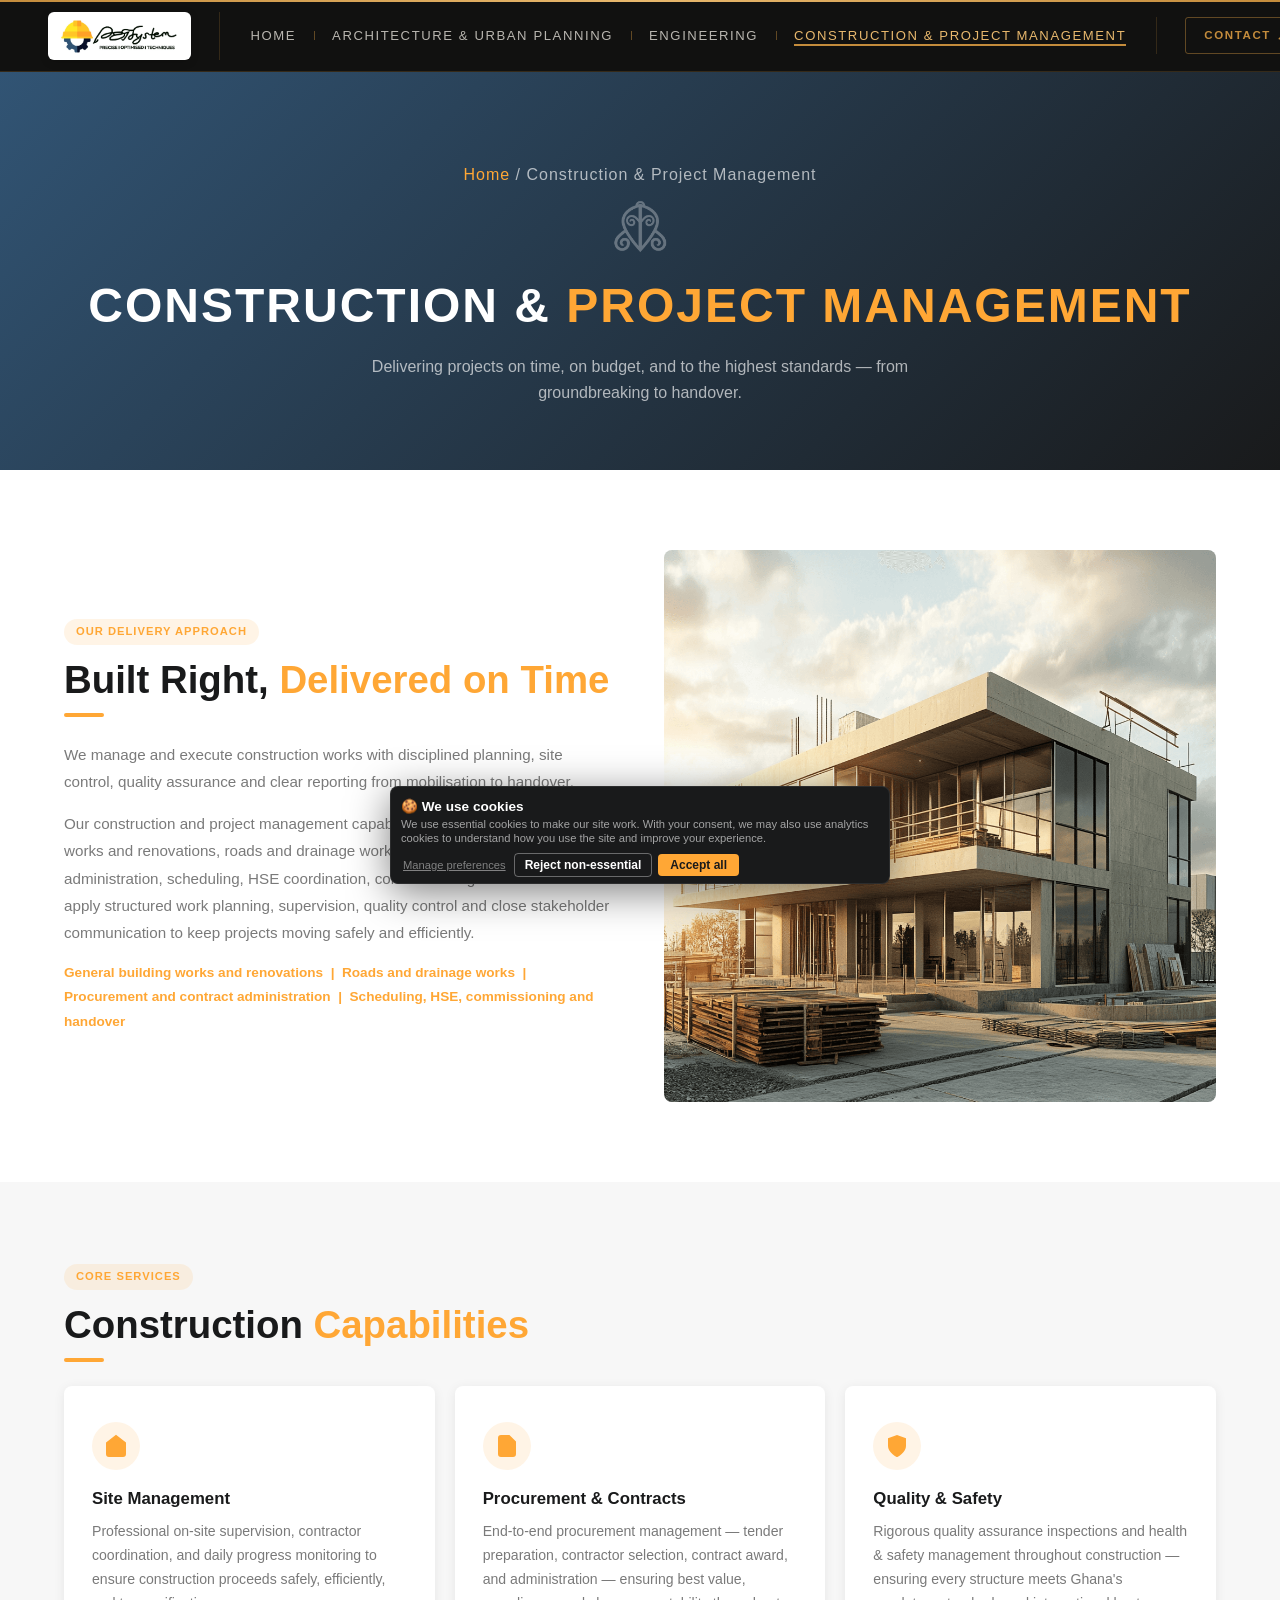
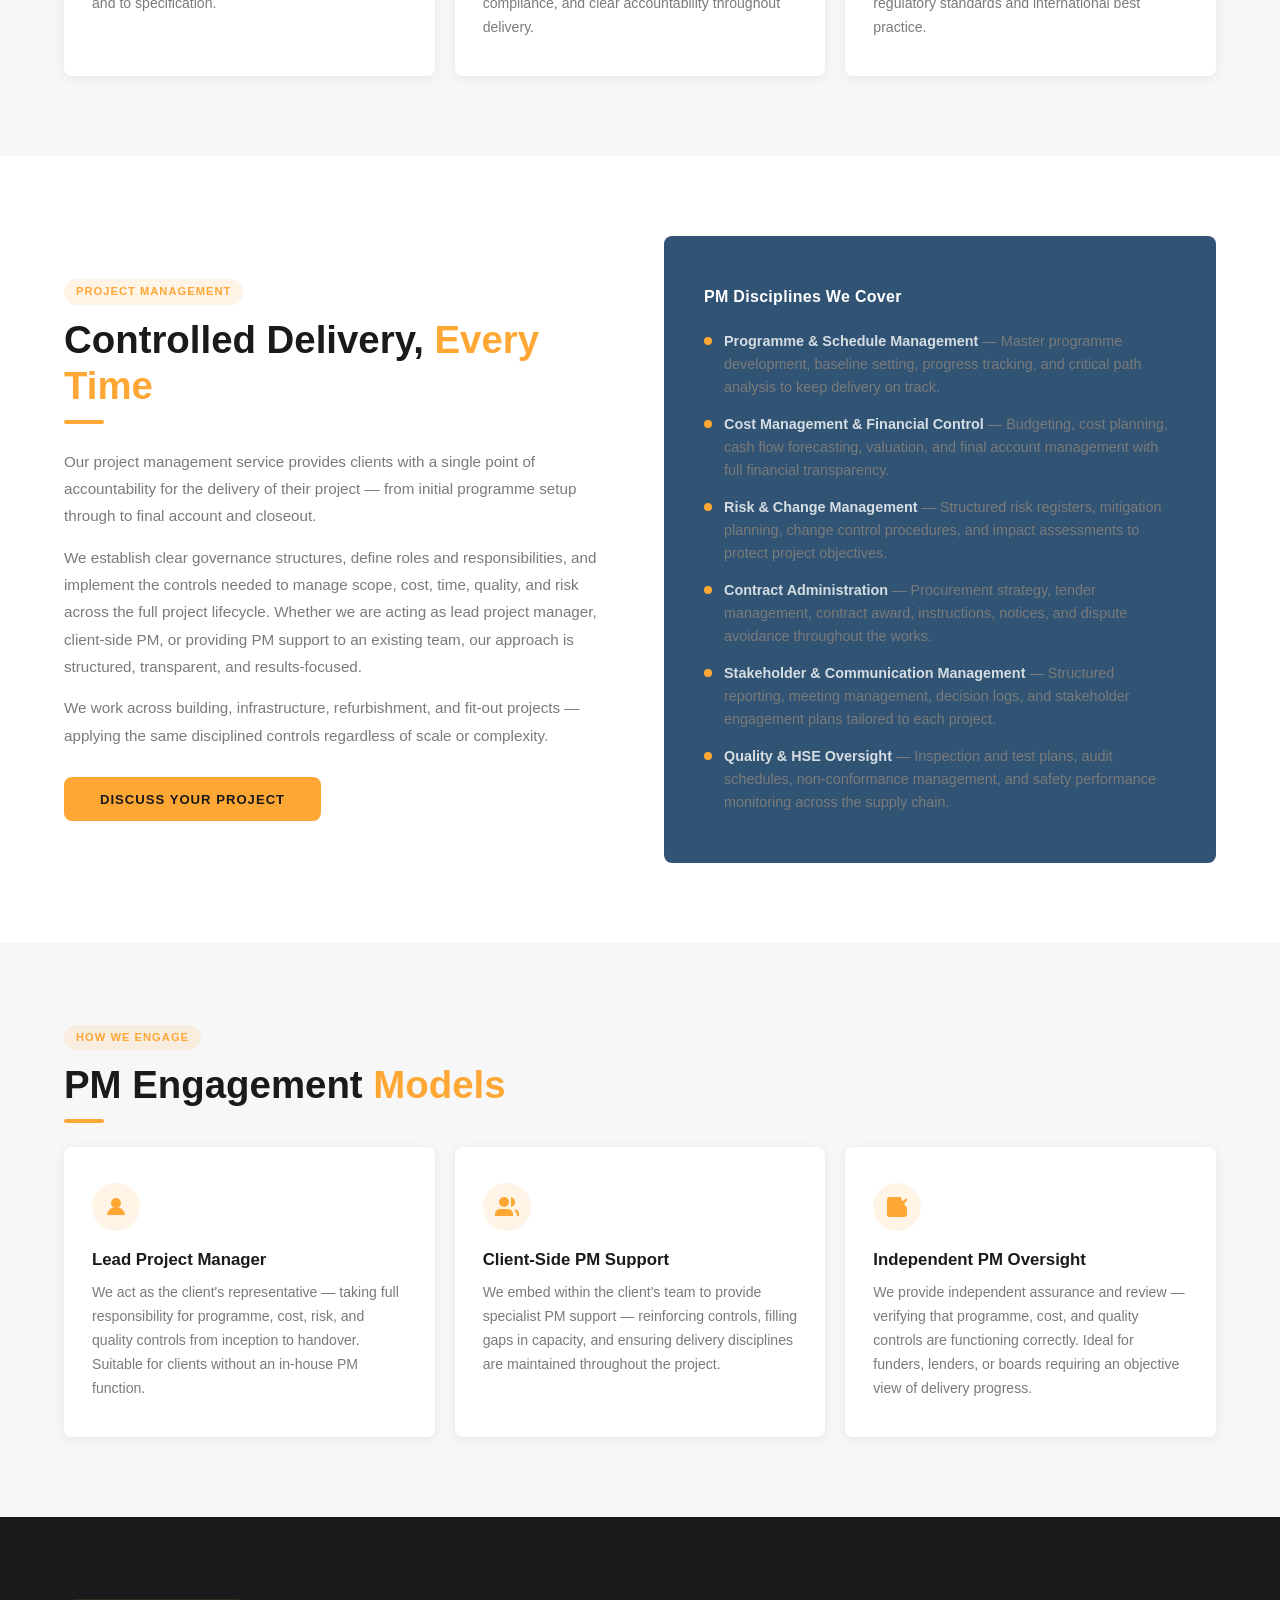
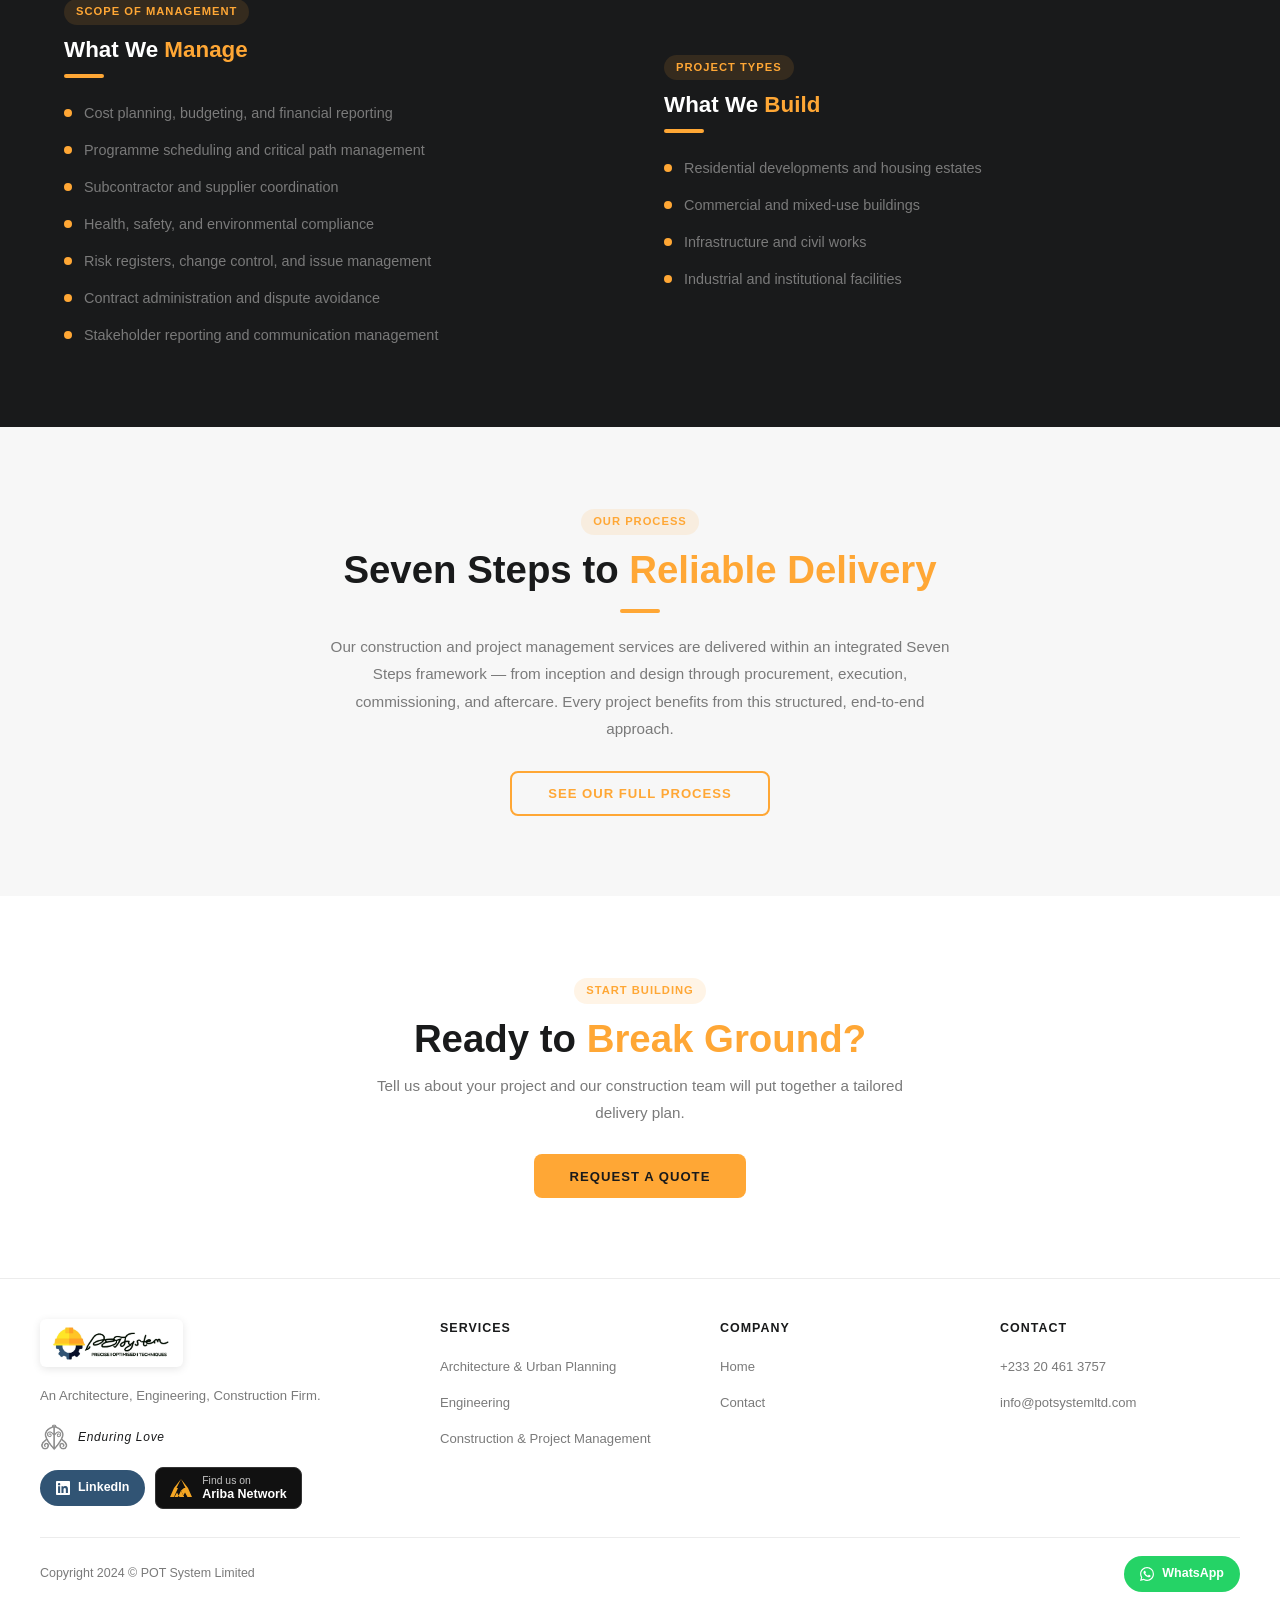
<file: construction.html>
<!DOCTYPE html>
<html lang="en">
<head>
  <meta charset="UTF-8" />
  <meta name="viewport" content="width=device-width, initial-scale=1.0" />
  <title>Construction &amp; Project Management — POT System Limited</title>
  <meta name="description" content="POT System Limited delivers end-to-end construction and project management — site supervision, procurement, quality control, and commissioning across Ghana." />
  <link rel="icon" href="logo.jpg" type="image/jpeg" />
  <link rel="stylesheet" href="styles.css?v=7" />
  <link rel="preconnect" href="https://fonts.googleapis.com" />
  <link rel="preconnect" href="https://fonts.gstatic.com" crossorigin />
  <link href="https://fonts.googleapis.com/css2?family=Barlow+Condensed:wght@400;500;600;700&family=Barlow:wght@400;500;600&family=Inter:wght@400;500;600;700&family=Poppins:wght@400;500;600;700;900&family=Fira+Sans:wght@400;500;600;700&display=swap" rel="stylesheet" />
  <meta http-equiv="X-Frame-Options" content="SAMEORIGIN" />
  <meta name="referrer" content="strict-origin-when-cross-origin" />
  <meta http-equiv="Content-Security-Policy" content="default-src 'self'; script-src 'self' https://www.googletagmanager.com https://www.google-analytics.com; style-src 'self' 'unsafe-inline' https://fonts.googleapis.com; font-src 'self' https://fonts.gstatic.com; img-src 'self' data: https:; frame-src https://maps.google.com https://www.google.com; connect-src 'self' https://www.google-analytics.com https://www.googletagmanager.com https://region1.google-analytics.com;" />
</head>
<body>

  <nav class="nav">
    <div class="nav-inner">
      <a class="nav-brand" href="index.html">
        <img src="images/logo-full.jpg" class="nav-logo-img" alt="POTSystem Limited" />
        <div class="brand-name">POTSystem<span>Architecture · Engineering · Construction</span></div>
      </a>
      <button class="nav-toggle" aria-label="Open menu" aria-expanded="false">
        <span></span><span></span><span></span>
      </button>
      <ul class="nav-links">
        <li><a href="index.html">Home</a></li>
        <li><a href="architecture.html">Architecture &amp; Urban Planning</a></li>
        <li><a href="engineering.html">Engineering</a></li>
        <li><a href="construction.html" class="active">Construction &amp; Project Management</a></li>
        <li><a href="contact.html">Contact</a></li>
      </ul>
      <div class="nav-cta">
        <a class="cta-btn" href="contact.html">Contact
          <svg viewBox="0 0 12 12" fill="none" stroke="currentColor" stroke-width="1.5"><line x1="2" y1="10" x2="10" y2="2"/><polyline points="4,2 10,2 10,8"/></svg>
        </a>
      </div>
    </div>
  </nav>
  <div class="nav-overlay"></div>

  <!-- ── Page Hero ─────────────────────── -->
  <div class="page-hero">
    <p class="breadcrumb"><a href="index.html">Home</a> / Construction &amp; Project Management</p>
    <img src="images/adinkra-odo-nnyew-fie-kwan.png" alt="" aria-hidden="true" style="height:56px;width:auto;filter:invert(1) opacity(0.3);mix-blend-mode:screen;margin:0 auto 14px;" />
    <h1>CONSTRUCTION &amp; <span>PROJECT MANAGEMENT</span></h1>
    <p>Delivering projects on time, on budget, and to the highest standards — from groundbreaking to handover.</p>
  </div>

  <!-- ── Intro ─────────────────────────── -->
  <section class="section">
    <div class="container">
      <div class="grid-2">
        <div>
          <span class="tag">Our Delivery Approach</span>
          <h2 class="section-title">Built Right, <span>Delivered on Time</span></h2>
          <div class="divider"></div>
          <p class="prose" style="margin-bottom:14px;">
            We manage and execute construction works with disciplined planning, site control, quality assurance and clear reporting from mobilisation to handover.
          </p>
          <p class="prose" style="margin-bottom:14px;">
            Our construction and project management capability includes general building works and renovations, roads and drainage work, procurement and contract administration, scheduling, HSE coordination, commissioning and handover. We apply structured work planning, supervision, quality control and close stakeholder communication to keep projects moving safely and efficiently.
          </p>
          <p class="prose" style="color:var(--orange);font-weight:600;font-size:0.85rem;line-height:1.8;">
            General building works and renovations &nbsp;|&nbsp; Roads and drainage works &nbsp;|&nbsp; Procurement and contract administration &nbsp;|&nbsp; Scheduling, HSE, commissioning and handover
          </p>
        </div>
        <div class="img-block img-block-dark">
          <img src="images/hero-construction.png" alt="POT System construction site" />
        </div>
      </div>
    </div>
  </section>

  <!-- ── Core Services ─────────────────── -->
  <section class="section section-alt">
    <div class="container">
      <span class="tag">Core Services</span>
      <h2 class="section-title">Construction <span>Capabilities</span></h2>
      <div class="divider"></div>
      <div class="grid-3">

        <div class="card">
          <div class="card-icon">
            <svg viewBox="0 0 24 24" fill="none" stroke="var(--orange)" stroke-width="2" style="width:24px;height:24px;">
              <path d="M3 9l9-7 9 7v11a2 2 0 0 1-2 2H5a2 2 0 0 1-2-2z"/>
              <polyline points="9 22 9 12 15 12 15 22"/>
            </svg>
          </div>
          <h3>Site Management</h3>
          <p>Professional on-site supervision, contractor coordination, and daily progress monitoring to ensure construction proceeds safely, efficiently, and to specification.</p>
        </div>

        <div class="card">
          <div class="card-icon">
            <svg viewBox="0 0 24 24" fill="none" stroke="var(--orange)" stroke-width="2" style="width:24px;height:24px;">
              <path d="M14 2H6a2 2 0 0 0-2 2v16a2 2 0 0 0 2 2h12a2 2 0 0 0 2-2V8z"/>
              <polyline points="14 2 14 8 20 8"/>
              <line x1="16" y1="13" x2="8" y2="13"/>
              <line x1="16" y1="17" x2="8" y2="17"/>
              <polyline points="10 9 9 9 8 9"/>
            </svg>
          </div>
          <h3>Procurement &amp; Contracts</h3>
          <p>End-to-end procurement management — tender preparation, contractor selection, contract award, and administration — ensuring best value, compliance, and clear accountability throughout delivery.</p>
        </div>

        <div class="card">
          <div class="card-icon">
            <svg viewBox="0 0 24 24" fill="none" stroke="var(--orange)" stroke-width="2" style="width:24px;height:24px;">
              <path d="M12 22s8-4 8-10V5l-8-3-8 3v7c0 6 8 10 8 10z"/>
            </svg>
          </div>
          <h3>Quality &amp; Safety</h3>
          <p>Rigorous quality assurance inspections and health &amp; safety management throughout construction — ensuring every structure meets Ghana's regulatory standards and international best practice.</p>
        </div>

      </div>
    </div>
  </section>

  <!-- ── Project Management ───────────── -->
  <section class="section">
    <div class="container">
      <div class="grid-2">
        <div>
          <span class="tag">Project Management</span>
          <h2 class="section-title">Controlled Delivery, <span>Every Time</span></h2>
          <div class="divider"></div>
          <p class="prose" style="margin-bottom:14px;">
            Our project management service provides clients with a single point of accountability for the delivery of their project — from initial programme setup through to final account and closeout.
          </p>
          <p class="prose" style="margin-bottom:14px;">
            We establish clear governance structures, define roles and responsibilities, and implement the controls needed to manage scope, cost, time, quality, and risk across the full project lifecycle. Whether we are acting as lead project manager, client-side PM, or providing PM support to an existing team, our approach is structured, transparent, and results-focused.
          </p>
          <p class="prose" style="margin-bottom:28px;">
            We work across building, infrastructure, refurbishment, and fit-out projects — applying the same disciplined controls regardless of scale or complexity.
          </p>
          <a href="contact.html" class="btn btn-primary">Discuss Your Project</a>
        </div>
        <div>
          <div class="panel-responsive" style="background:var(--dark-2);color:var(--white);">
            <h4 style="color:var(--white);font-family:var(--font-primary);font-size:1rem;font-weight:600;margin-bottom:20px;letter-spacing:0.3px;">PM Disciplines We Cover</h4>
            <ul class="feature-list">
              <li class="feature-item"><div class="feature-dot"></div><p class="text-muted"><strong style="color:rgba(255,255,255,.8);">Programme &amp; Schedule Management</strong> — Master programme development, baseline setting, progress tracking, and critical path analysis to keep delivery on track.</p></li>
              <li class="feature-item"><div class="feature-dot"></div><p class="text-muted"><strong style="color:rgba(255,255,255,.8);">Cost Management &amp; Financial Control</strong> — Budgeting, cost planning, cash flow forecasting, valuation, and final account management with full financial transparency.</p></li>
              <li class="feature-item"><div class="feature-dot"></div><p class="text-muted"><strong style="color:rgba(255,255,255,.8);">Risk &amp; Change Management</strong> — Structured risk registers, mitigation planning, change control procedures, and impact assessments to protect project objectives.</p></li>
              <li class="feature-item"><div class="feature-dot"></div><p class="text-muted"><strong style="color:rgba(255,255,255,.8);">Contract Administration</strong> — Procurement strategy, tender management, contract award, instructions, notices, and dispute avoidance throughout the works.</p></li>
              <li class="feature-item"><div class="feature-dot"></div><p class="text-muted"><strong style="color:rgba(255,255,255,.8);">Stakeholder &amp; Communication Management</strong> — Structured reporting, meeting management, decision logs, and stakeholder engagement plans tailored to each project.</p></li>
              <li class="feature-item"><div class="feature-dot"></div><p class="text-muted"><strong style="color:rgba(255,255,255,.8);">Quality &amp; HSE Oversight</strong> — Inspection and test plans, audit schedules, non-conformance management, and safety performance monitoring across the supply chain.</p></li>
            </ul>
          </div>
        </div>
      </div>
    </div>
  </section>

  <!-- ── PM Engagement Models ───────────── -->
  <section class="section section-alt">
    <div class="container">
      <span class="tag">How We Engage</span>
      <h2 class="section-title">PM Engagement <span>Models</span></h2>
      <div class="divider"></div>
      <div class="grid-3">

        <div class="card">
          <div class="card-icon">
            <svg viewBox="0 0 24 24" fill="none" stroke="var(--orange)" stroke-width="2" style="width:24px;height:24px;">
              <circle cx="12" cy="8" r="4"/><path d="M4 20c0-4 3.6-7 8-7s8 3 8 7"/>
            </svg>
          </div>
          <h3>Lead Project Manager</h3>
          <p>We act as the client's representative — taking full responsibility for programme, cost, risk, and quality controls from inception to handover. Suitable for clients without an in-house PM function.</p>
        </div>

        <div class="card">
          <div class="card-icon">
            <svg viewBox="0 0 24 24" fill="none" stroke="var(--orange)" stroke-width="2" style="width:24px;height:24px;">
              <path d="M17 21v-2a4 4 0 0 0-4-4H5a4 4 0 0 0-4 4v2"/><circle cx="9" cy="7" r="4"/>
              <path d="M23 21v-2a4 4 0 0 0-3-3.87"/><path d="M16 3.13a4 4 0 0 1 0 7.75"/>
            </svg>
          </div>
          <h3>Client-Side PM Support</h3>
          <p>We embed within the client's team to provide specialist PM support — reinforcing controls, filling gaps in capacity, and ensuring delivery disciplines are maintained throughout the project.</p>
        </div>

        <div class="card">
          <div class="card-icon">
            <svg viewBox="0 0 24 24" fill="none" stroke="var(--orange)" stroke-width="2" style="width:24px;height:24px;">
              <path d="M9 11l3 3L22 4"/><path d="M21 12v7a2 2 0 0 1-2 2H5a2 2 0 0 1-2-2V5a2 2 0 0 1 2-2h11"/>
            </svg>
          </div>
          <h3>Independent PM Oversight</h3>
          <p>We provide independent assurance and review — verifying that programme, cost, and quality controls are functioning correctly. Ideal for funders, lenders, or boards requiring an objective view of delivery progress.</p>
        </div>

      </div>
    </div>
  </section>

  <!-- ── What We Manage ────────────────── -->
  <section class="section section-dark">
    <div class="container">
      <div class="grid-2">
        <div>
          <span class="tag">Scope of Management</span>
          <h3 class="section-title text-white" style="font-size:1.4rem;">What We <span>Manage</span></h3>
          <div class="divider"></div>
          <ul class="feature-list">
            <li class="feature-item"><div class="feature-dot"></div><p class="text-muted">Cost planning, budgeting, and financial reporting</p></li>
            <li class="feature-item"><div class="feature-dot"></div><p class="text-muted">Programme scheduling and critical path management</p></li>
            <li class="feature-item"><div class="feature-dot"></div><p class="text-muted">Subcontractor and supplier coordination</p></li>
            <li class="feature-item"><div class="feature-dot"></div><p class="text-muted">Health, safety, and environmental compliance</p></li>
            <li class="feature-item"><div class="feature-dot"></div><p class="text-muted">Risk registers, change control, and issue management</p></li>
            <li class="feature-item"><div class="feature-dot"></div><p class="text-muted">Contract administration and dispute avoidance</p></li>
            <li class="feature-item"><div class="feature-dot"></div><p class="text-muted">Stakeholder reporting and communication management</p></li>
          </ul>
        </div>
        <div>
          <span class="tag">Project Types</span>
          <h3 class="section-title text-white" style="font-size:1.4rem;">What We <span>Build</span></h3>
          <div class="divider"></div>
          <ul class="feature-list">
            <li class="feature-item"><div class="feature-dot"></div><p class="text-muted">Residential developments and housing estates</p></li>
            <li class="feature-item"><div class="feature-dot"></div><p class="text-muted">Commercial and mixed-use buildings</p></li>
            <li class="feature-item"><div class="feature-dot"></div><p class="text-muted">Infrastructure and civil works</p></li>
            <li class="feature-item"><div class="feature-dot"></div><p class="text-muted">Industrial and institutional facilities</p></li>
          </ul>
        </div>
      </div>
    </div>
  </section>

  <!-- ── Process Callout ──────────────── -->
  <section class="section section-alt">
    <div class="container" style="text-align:center;max-width:680px;">
      <span class="tag">Our Process</span>
      <h2 class="section-title">Seven Steps to <span>Reliable Delivery</span></h2>
      <div class="divider" style="margin:16px auto 0;"></div>
      <p class="prose" style="margin:20px 0 28px;">Our construction and project management services are delivered within an integrated Seven Steps framework — from inception and design through procurement, execution, commissioning, and aftercare. Every project benefits from this structured, end-to-end approach.</p>
      <a href="index.html#how-we-deliver" class="btn btn-outline">See Our Full Process</a>
    </div>
  </section>

  <!-- ── CTA ───────────────────────────── -->
  <section class="section">
    <div class="container" style="text-align:center;max-width:580px;">
      <span class="tag">Start Building</span>
      <h2 class="section-title">Ready to <span>Break Ground?</span></h2>
      <p class="prose" style="margin-bottom:28px;">Tell us about your project and our construction team will put together a tailored delivery plan.</p>
      <a href="contact.html" class="btn btn-primary">Request a Quote</a>
    </div>
  </section>

  <!-- ── Footer ────────────────────────── -->
  <footer>
    <div class="footer-inner">
      <div class="footer-brand">
        <img src="images/logo-full.jpg" alt="POTSystem Limited" class="footer-logo-img" />
        <p>An Architecture, Engineering, Construction Firm.</p>
        <div class="footer-adinkra">
          <img src="images/adinkra-odo-nnyew-fie-kwan.png" alt="Odo Nnyew Fie Kwan" />
          <span>Enduring Love</span>
        </div>
        <div class="footer-social" style="margin-top:16px;">
          <a href="https://www.linkedin.com/company/potsystemltd" target="_blank" rel="noopener noreferrer" class="linkedin-btn"><svg width="14" height="14" viewBox="0 0 24 24" fill="white"><path d="M20.447 20.452h-3.554v-5.569c0-1.328-.027-3.037-1.852-3.037-1.853 0-2.136 1.445-2.136 2.939v5.667H9.351V9h3.414v1.561h.046c.477-.9 1.637-1.85 3.37-1.85 3.601 0 4.267 2.37 4.267 5.455v6.286zM5.337 7.433a2.062 2.062 0 0 1-2.063-2.065 2.064 2.064 0 1 1 2.063 2.065zm1.782 13.019H3.555V9h3.564v11.452zM22.225 0H1.771C.792 0 0 .774 0 1.729v20.542C0 23.227.792 24 1.771 24h20.451C23.2 24 24 23.227 24 22.271V1.729C24 .774 23.2 0 22.222 0h.003z"/></svg> LinkedIn</a>
          <a href="https://portal.us.bn.cloud.ariba.com/dashboard/public/appext/company-profile#/?sourceApplication=SBN&amp;bnoId=BNO-100000102870218" target="_blank" rel="noopener noreferrer" class="ariba-btn"><svg width="22" height="18" viewBox="0 0 22 18" fill="none"><path d="M11 0L6.5 9H4L11 0zM11 0L15.5 9H18L11 0z" fill="#F5A623"/><path d="M4 9L0 18H4.5L7 13.5 9.5 18H14L11 11.5 8 18H4L8 9H4z" fill="#F5A623"/><path d="M18 9L22 18H17.5L15 13.5 12.5 18H14L11 11.5 14 9H18z" fill="#F5A623"/></svg><span><small style="display:block;font-size:0.65rem;font-weight:400;opacity:0.75;">Find us on</small>Ariba Network</span></a>
        </div>
      </div>
      <div class="footer-col"><h4>Services</h4><ul><li><a href="architecture.html">Architecture &amp; Urban Planning</a></li><li><a href="engineering.html">Engineering</a></li><li><a href="construction.html">Construction &amp; Project Management</a></li></ul></div>
      <div class="footer-col"><h4>Company</h4><ul><li><a href="index.html">Home</a></li><li><a href="contact.html">Contact</a></li></ul></div>
      <div class="footer-col"><h4>Contact</h4><ul><li><a href="tel:+233204613757">+233 20 461 3757</a></li><li><a href="mailto:info@potsystemltd.com">info@potsystemltd.com</a></li></ul></div>
    </div>
    <div class="footer-bottom">
      <span>Copyright 2024 © POT System Limited</span>
      <div class="footer-social">
        <a href="https://wa.me/233204613757" target="_blank" rel="noopener noreferrer" class="whatsapp-btn"><svg width="14" height="14" viewBox="0 0 24 24" fill="white"><path d="M17.472 14.382c-.297-.149-1.758-.867-2.03-.967-.273-.099-.471-.148-.67.15-.197.297-.767.966-.94 1.164-.173.199-.347.223-.644.075-.297-.15-1.255-.463-2.39-1.475-.883-.788-1.48-1.761-1.653-2.059-.173-.297-.018-.458.13-.606.134-.133.298-.347.446-.52.149-.174.198-.298.298-.497.099-.198.05-.371-.025-.52-.075-.149-.669-1.612-.916-2.207-.242-.579-.487-.5-.669-.51-.173-.008-.371-.01-.57-.01-.198 0-.52.074-.792.372-.272.297-1.04 1.016-1.04 2.479 0 1.462 1.065 2.875 1.213 3.074.149.198 2.096 3.2 5.077 4.487.709.306 1.262.489 1.694.625.712.227 1.36.195 1.871.118.571-.085 1.758-.719 2.006-1.413.248-.694.248-1.289.173-1.413-.074-.124-.272-.198-.57-.347m-5.421 7.403h-.004a9.87 9.87 0 01-5.031-1.378l-.361-.214-3.741.982.998-3.648-.235-.374a9.86 9.86 0 01-1.51-5.26c.001-5.45 4.436-9.884 9.888-9.884 2.64 0 5.122 1.03 6.988 2.898a9.825 9.825 0 012.893 6.994c-.003 5.45-4.437 9.884-9.885 9.884m8.413-18.297A11.815 11.815 0 0012.05 0C5.495 0 .16 5.335.157 11.892c0 2.096.547 4.142 1.588 5.945L.057 24l6.305-1.654a11.882 11.882 0 005.683 1.448h.005c6.554 0 11.89-5.335 11.893-11.893a11.821 11.821 0 00-3.48-8.413z"/></svg> WhatsApp</a>
      </div>
    </div>
  </footer>

  <script src="nav.js"></script>
  <script src="cookies.js"></script>
  <script type="module" src="animations.js"></script>
</body>
</html>
</file>
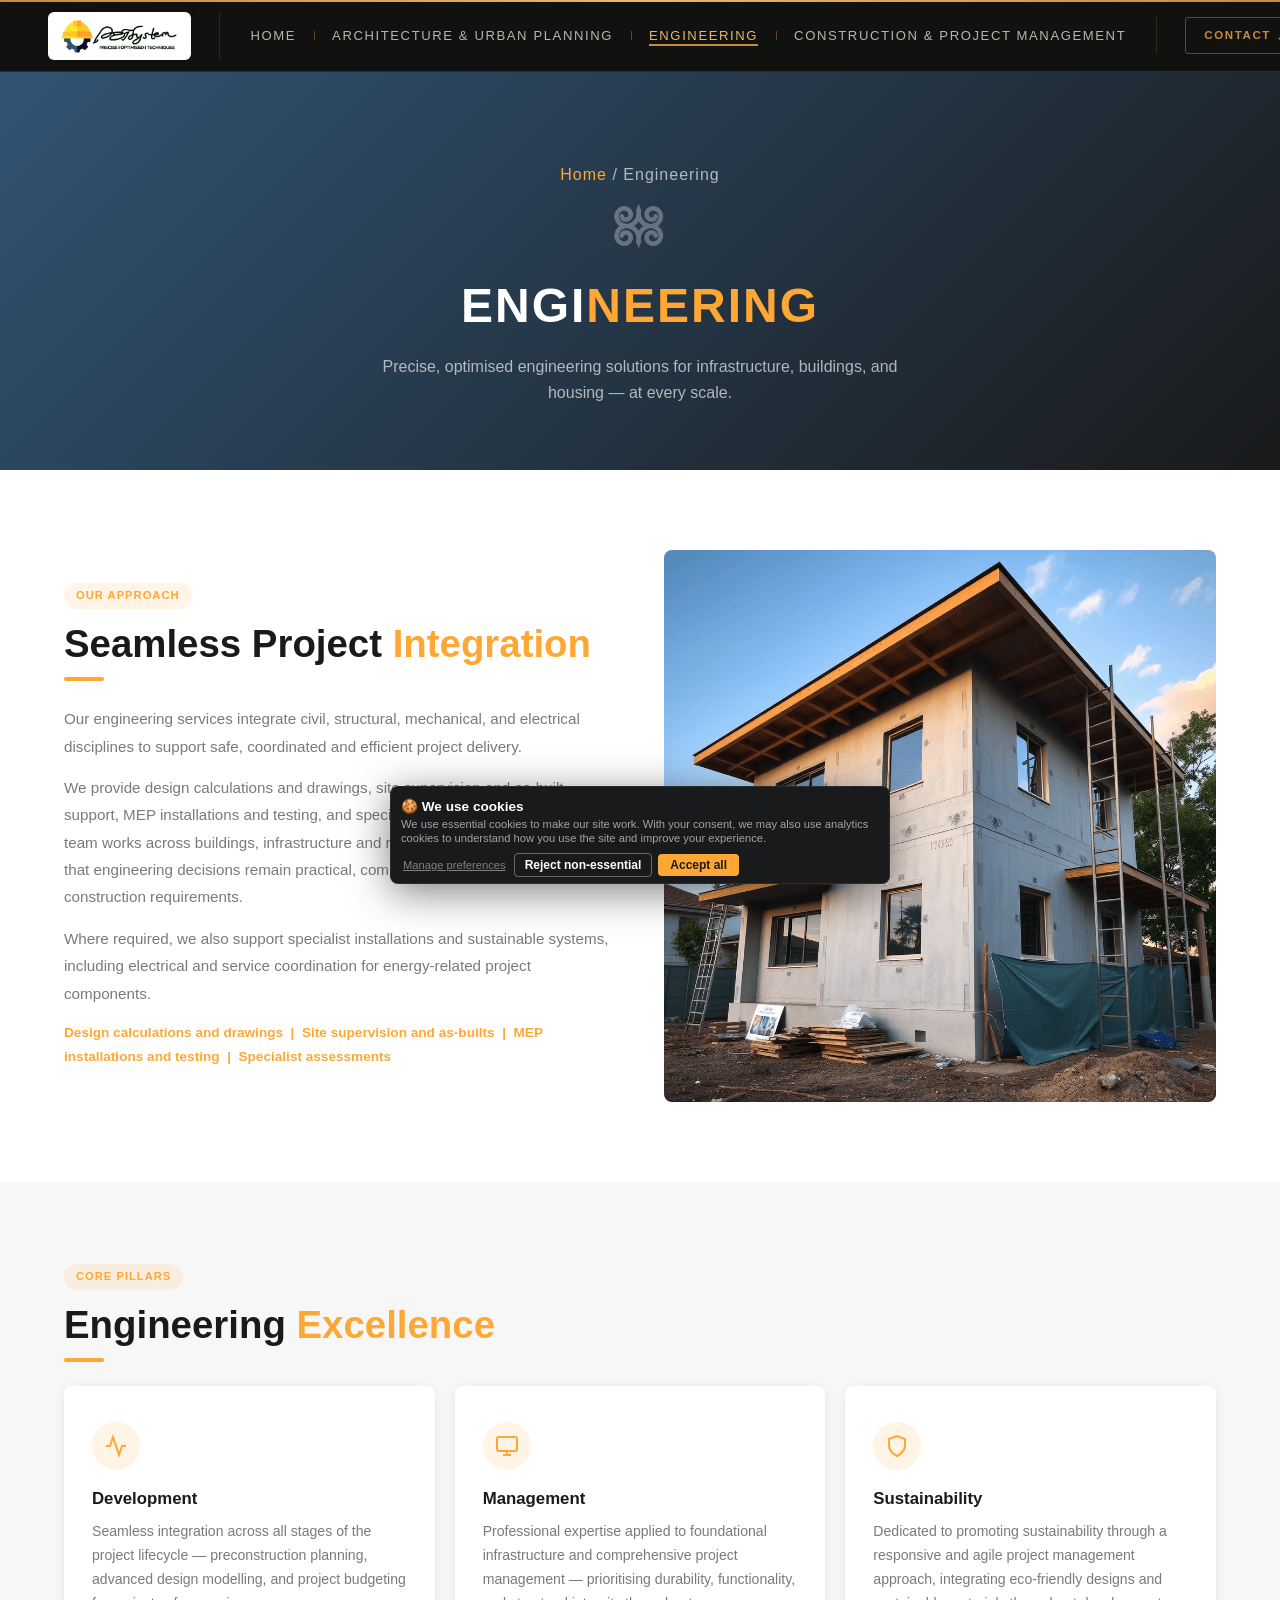
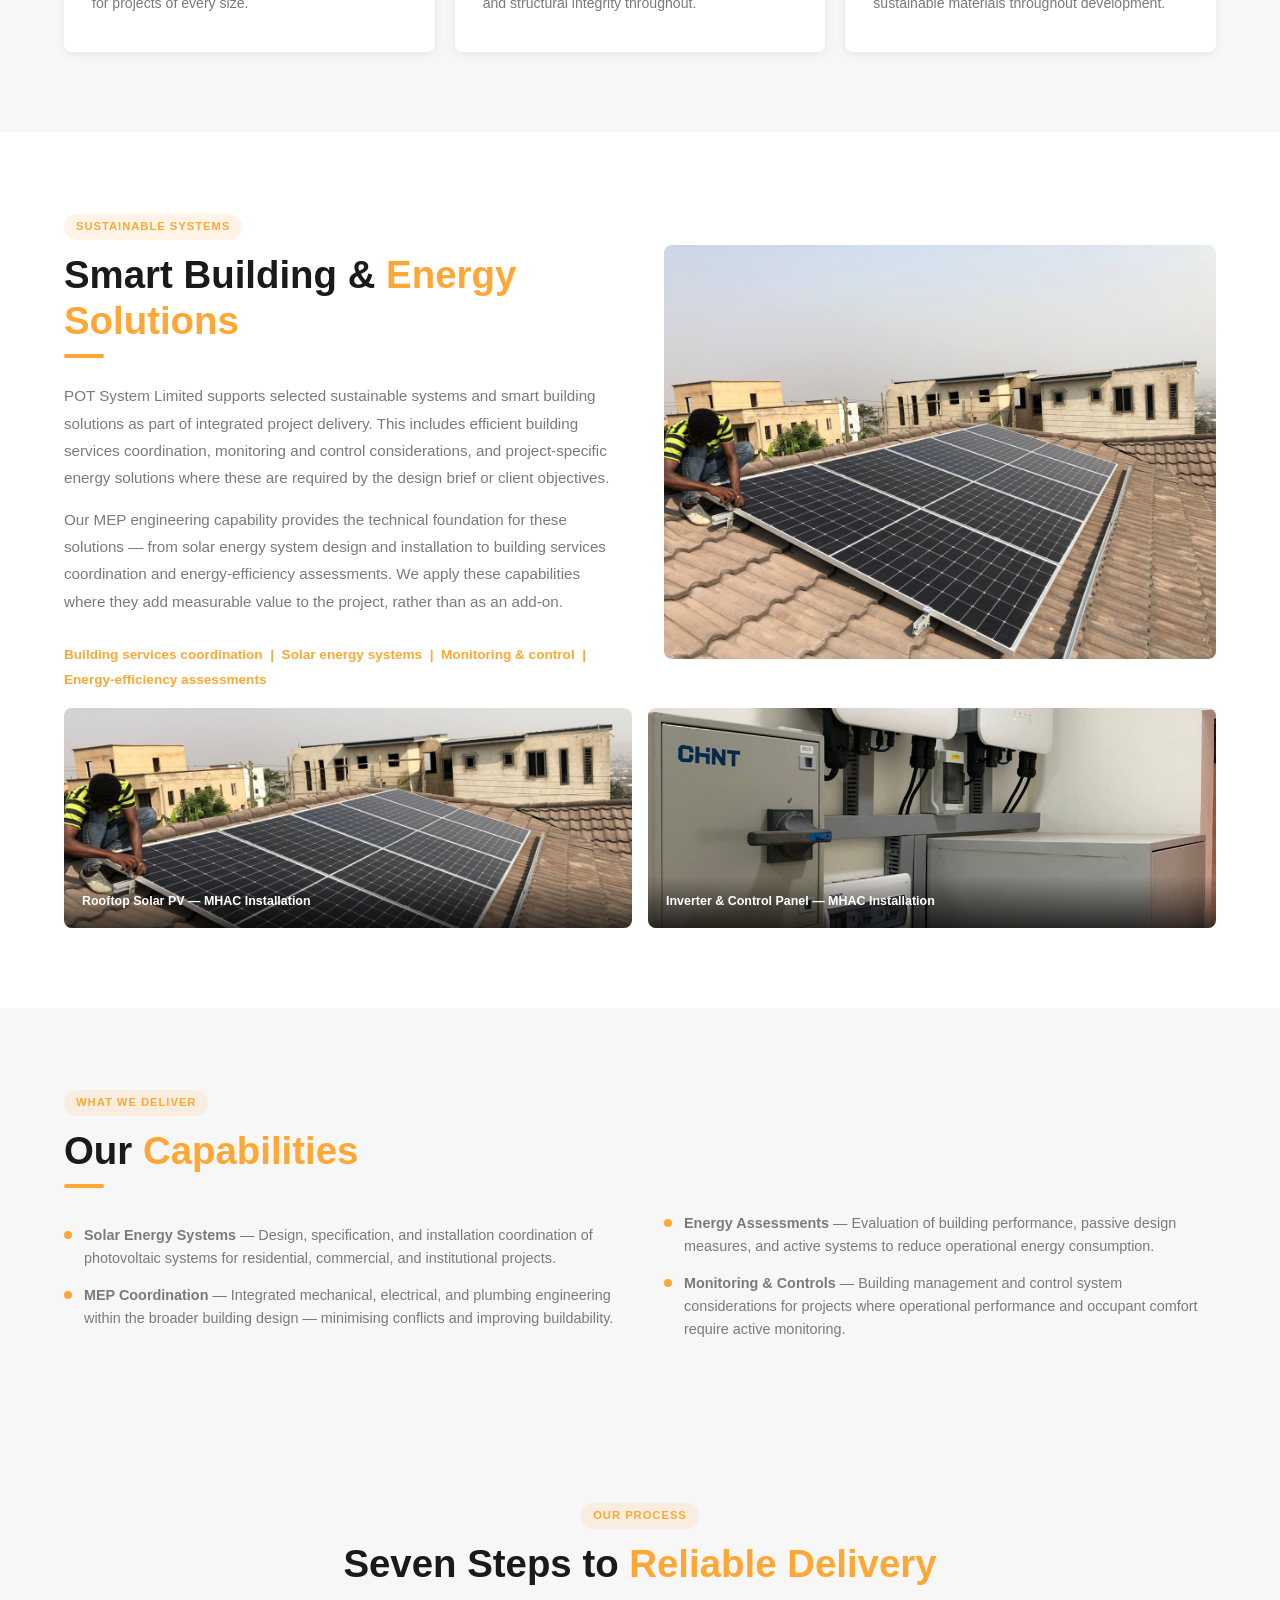
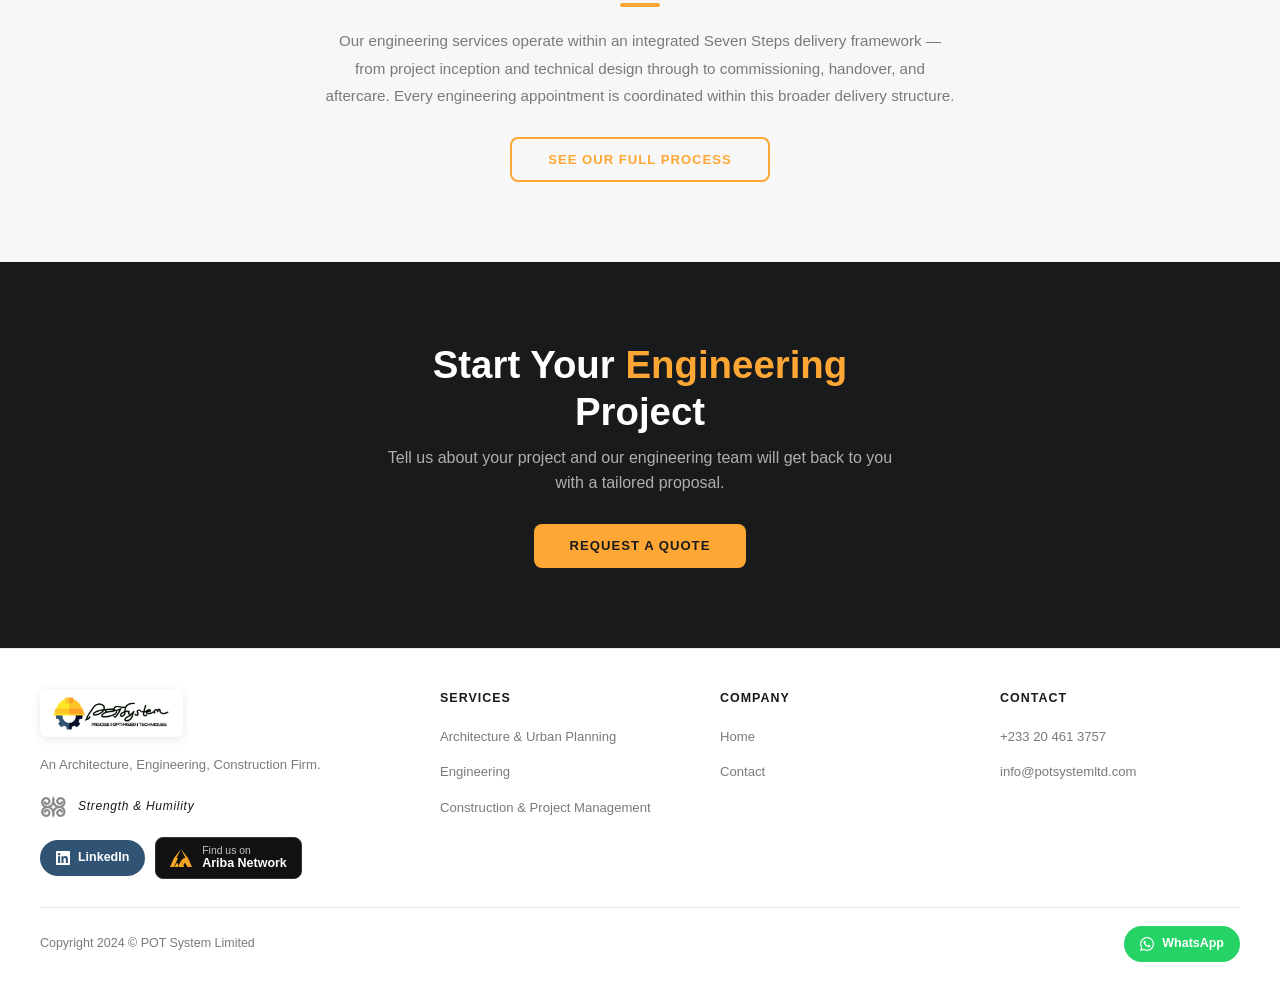
<file: engineering.html>
<!DOCTYPE html>
<html lang="en">
<head>
  <meta charset="UTF-8" />
  <meta name="viewport" content="width=device-width, initial-scale=1.0" />
  <title>Engineering — POT System Limited</title>
  <meta name="description" content="POT System Limited delivers seamless engineering integration across all project lifecycle stages — from preconstruction planning to execution." />
  <link rel="icon" href="logo.jpg" type="image/jpeg" />
  <link rel="stylesheet" href="styles.css?v=7" />
  <link rel="preconnect" href="https://fonts.googleapis.com" />
  <link rel="preconnect" href="https://fonts.gstatic.com" crossorigin />
  <link href="https://fonts.googleapis.com/css2?family=Barlow+Condensed:wght@400;500;600;700&family=Barlow:wght@400;500;600&family=Inter:wght@400;500;600;700&family=Poppins:wght@400;500;600;700;900&family=Fira+Sans:wght@400;500;600;700&display=swap" rel="stylesheet" />
  <meta http-equiv="X-Frame-Options" content="SAMEORIGIN" />
  <meta name="referrer" content="strict-origin-when-cross-origin" />
  <meta http-equiv="Content-Security-Policy" content="default-src 'self'; script-src 'self' https://www.googletagmanager.com https://www.google-analytics.com; style-src 'self' 'unsafe-inline' https://fonts.googleapis.com; font-src 'self' https://fonts.gstatic.com; img-src 'self' data: https:; frame-src https://maps.google.com https://www.google.com; connect-src 'self' https://www.google-analytics.com https://www.googletagmanager.com https://region1.google-analytics.com;" />
</head>
<body>

  <nav class="nav">
    <div class="nav-inner">
      <a class="nav-brand" href="index.html">
        <img src="images/logo-full.jpg" class="nav-logo-img" alt="POTSystem Limited" />
        <div class="brand-name">POTSystem<span>Architecture · Engineering · Construction</span></div>
      </a>
      <button class="nav-toggle" aria-label="Open menu" aria-expanded="false">
        <span></span><span></span><span></span>
      </button>
      <ul class="nav-links">
        <li><a href="index.html">Home</a></li>
        <li><a href="architecture.html">Architecture &amp; Urban Planning</a></li>
        <li><a href="engineering.html" class="active">Engineering</a></li>
        <li><a href="construction.html">Construction &amp; Project Management</a></li>
        <li><a href="contact.html">Contact</a></li>
      </ul>
      <div class="nav-cta">
        <a class="cta-btn" href="contact.html">Contact
          <svg viewBox="0 0 12 12" fill="none" stroke="currentColor" stroke-width="1.5"><line x1="2" y1="10" x2="10" y2="2"/><polyline points="4,2 10,2 10,8"/></svg>
        </a>
      </div>
    </div>
  </nav>
  <div class="nav-overlay"></div>

  <!-- ── Page Hero ─────────────────────── -->
  <div class="page-hero">
    <p class="breadcrumb"><a href="index.html">Home</a> / Engineering</p>
    <img src="images/adinkra-dwennimmen.png" alt="" aria-hidden="true" style="height:56px;width:auto;filter:invert(1) opacity(0.3);mix-blend-mode:screen;margin:0 auto 14px;transform:rotate(90deg);" />
    <h1>ENGI<span>NEERING</span></h1>
    <p>Precise, optimised engineering solutions for infrastructure, buildings, and housing — at every scale.</p>
  </div>

  <!-- ── Intro ─────────────────────────── -->
  <section class="section">
    <div class="container">
      <div class="grid-2">
        <div>
          <span class="tag">Our Approach</span>
          <h2 class="section-title">Seamless Project <span>Integration</span></h2>
          <div class="divider"></div>
          <p class="prose" style="margin-bottom:14px;">
            Our engineering services integrate civil, structural, mechanical, and electrical disciplines to support safe, coordinated and efficient project delivery.
          </p>
          <p class="prose" style="margin-bottom:14px;">
            We provide design calculations and drawings, site supervision and as-built support, MEP installations and testing, and specialist technical assessments. Our team works across buildings, infrastructure and refurbishment projects, ensuring that engineering decisions remain practical, compliant and coordinated with construction requirements.
          </p>
          <p class="prose" style="margin-bottom:14px;">
            Where required, we also support specialist installations and sustainable systems, including electrical and service coordination for energy-related project components.
          </p>
          <p class="prose" style="color:var(--orange);font-weight:600;font-size:0.85rem;line-height:1.8;">
            Design calculations and drawings &nbsp;|&nbsp; Site supervision and as-builts &nbsp;|&nbsp; MEP installations and testing &nbsp;|&nbsp; Specialist assessments
          </p>
        </div>
        <div class="img-block img-block-dark">
          <img src="images/hero-engineering.png" alt="POT building under construction" />
        </div>
      </div>
    </div>
  </section>

  <!-- ── Three Pillars ─────────────────── -->
  <section class="section section-alt">
    <div class="container">
      <span class="tag">Core Pillars</span>
      <h2 class="section-title">Engineering <span>Excellence</span></h2>
      <div class="divider"></div>
      <div class="grid-3">

        <div class="card">
          <div class="card-icon">
            <svg viewBox="0 0 24 24" fill="none" stroke="var(--orange)" stroke-width="2" style="fill:none;width:24px;height:24px;"><polyline points="22 12 18 12 15 21 9 3 6 12 2 12"/></svg>
          </div>
          <h3>Development</h3>
          <p>Seamless integration across all stages of the project lifecycle — preconstruction planning, advanced design modelling, and project budgeting for projects of every size.</p>
        </div>

        <div class="card">
          <div class="card-icon">
            <svg viewBox="0 0 24 24" fill="none" stroke="var(--orange)" stroke-width="2" style="fill:none;width:24px;height:24px;"><rect x="2" y="3" width="20" height="14" rx="2"/><line x1="8" y1="21" x2="16" y2="21"/><line x1="12" y1="17" x2="12" y2="21"/></svg>
          </div>
          <h3>Management</h3>
          <p>Professional expertise applied to foundational infrastructure and comprehensive project management — prioritising durability, functionality, and structural integrity throughout.</p>
        </div>

        <div class="card">
          <div class="card-icon">
            <svg viewBox="0 0 24 24" fill="none" stroke="var(--orange)" stroke-width="2" style="fill:none;width:24px;height:24px;"><path d="M12 22s8-4 8-10V5l-8-3-8 3v7c0 6 8 10 8 10z"/></svg>
          </div>
          <h3>Sustainability</h3>
          <p>Dedicated to promoting sustainability through a responsive and agile project management approach, integrating eco-friendly designs and sustainable materials throughout development.</p>
        </div>

      </div>
    </div>
  </section>

  <!-- ── Sustainable Systems ──────────── -->
  <section class="section">
    <div class="container">
      <div class="grid-2">
        <div>
          <span class="tag">Sustainable Systems</span>
          <h2 class="section-title">Smart Building &amp; <span>Energy Solutions</span></h2>
          <div class="divider"></div>
          <p class="prose" style="margin-bottom:14px;">
            POT System Limited supports selected sustainable systems and smart building solutions as part of integrated project delivery. This includes efficient building services coordination, monitoring and control considerations, and project-specific energy solutions where these are required by the design brief or client objectives.
          </p>
          <p class="prose" style="margin-bottom:28px;">
            Our MEP engineering capability provides the technical foundation for these solutions — from solar energy system design and installation to building services coordination and energy-efficiency assessments. We apply these capabilities where they add measurable value to the project, rather than as an add-on.
          </p>
          <p class="prose" style="color:var(--orange);font-weight:600;font-size:0.85rem;line-height:1.8;">
            Building services coordination &nbsp;|&nbsp; Solar energy systems &nbsp;|&nbsp; Monitoring &amp; control &nbsp;|&nbsp; Energy-efficiency assessments
          </p>
        </div>
        <div class="img-block img-block-dark">
          <img src="images/solar-panels.jpg" alt="Solar panel installation by POT System Limited — MHAC project" />
        </div>
      </div>

      <!-- Project photo strip -->
      <div class="photo-strip">
        <div style="border-radius:var(--radius);overflow:hidden;position:relative;">
          <img src="images/solar-panels.jpg" alt="Rooftop solar PV installation — MHAC Solar Energy System" style="width:100%;height:220px;object-fit:cover;display:block;" />
          <div style="position:absolute;bottom:0;left:0;right:0;background:linear-gradient(transparent,rgba(0,0,0,.7));padding:16px 18px;">
            <p style="color:var(--white);font-size:0.78rem;font-weight:600;margin:0;">Rooftop Solar PV — MHAC Installation</p>
          </div>
        </div>
        <div style="border-radius:var(--radius);overflow:hidden;position:relative;">
          <img src="images/solar-inverter.jpg" alt="Solar inverter and electrical control panel — MHAC Solar Energy System" style="width:100%;height:220px;object-fit:cover;display:block;" />
          <div style="position:absolute;bottom:0;left:0;right:0;background:linear-gradient(transparent,rgba(0,0,0,.7));padding:16px 18px;">
            <p style="color:var(--white);font-size:0.78rem;font-weight:600;margin:0;">Inverter &amp; Control Panel — MHAC Installation</p>
          </div>
        </div>
      </div>
    </div>
  </section>

  <!-- ── What We Deliver ───────────────── -->
  <section class="section section-alt">
    <div class="container">
      <span class="tag">What We Deliver</span>
      <h2 class="section-title">Our <span>Capabilities</span></h2>
      <div class="divider"></div>
      <div class="grid-2">
        <ul class="feature-list">
          <li class="feature-item"><div class="feature-dot"></div><p><strong>Solar Energy Systems</strong> — Design, specification, and installation coordination of photovoltaic systems for residential, commercial, and institutional projects.</p></li>
          <li class="feature-item"><div class="feature-dot"></div><p><strong>MEP Coordination</strong> — Integrated mechanical, electrical, and plumbing engineering within the broader building design — minimising conflicts and improving buildability.</p></li>
        </ul>
        <ul class="feature-list">
          <li class="feature-item"><div class="feature-dot"></div><p><strong>Energy Assessments</strong> — Evaluation of building performance, passive design measures, and active systems to reduce operational energy consumption.</p></li>
          <li class="feature-item"><div class="feature-dot"></div><p><strong>Monitoring &amp; Controls</strong> — Building management and control system considerations for projects where operational performance and occupant comfort require active monitoring.</p></li>
        </ul>
      </div>
    </div>
  </section>

  <!-- ── Process Callout ──────────────── -->
  <section class="section section-alt">
    <div class="container" style="text-align:center;max-width:680px;">
      <span class="tag">Our Process</span>
      <h2 class="section-title">Seven Steps to <span>Reliable Delivery</span></h2>
      <div class="divider" style="margin:16px auto 0;"></div>
      <p class="prose" style="margin:20px 0 28px;">Our engineering services operate within an integrated Seven Steps delivery framework — from project inception and technical design through to commissioning, handover, and aftercare. Every engineering appointment is coordinated within this broader delivery structure.</p>
      <a href="index.html#how-we-deliver" class="btn btn-outline">See Our Full Process</a>
    </div>
  </section>

  <!-- ── CTA ───────────────────────────── -->
  <section class="section section-dark">
    <div class="container" style="text-align:center;max-width:580px;">
      <h2 class="section-title text-white">Start Your <span>Engineering</span> Project</h2>
      <p class="text-muted" style="margin-bottom:28px;">Tell us about your project and our engineering team will get back to you with a tailored proposal.</p>
      <a href="contact.html" class="btn btn-primary">Request a Quote</a>
    </div>
  </section>

  <!-- ── Footer ────────────────────────── -->
  <footer>
    <div class="footer-inner">
      <div class="footer-brand">
        <img src="images/logo-full.jpg" alt="POTSystem Limited" class="footer-logo-img" />
        <p>An Architecture, Engineering, Construction Firm.</p>
        <div class="footer-adinkra">
          <img src="images/adinkra-dwennimmen.png" alt="Dwennimmen" style="transform:rotate(90deg);" />
          <span>Strength &amp; Humility</span>
        </div>
        <div class="footer-social" style="margin-top:16px;">
          <a href="https://www.linkedin.com/company/potsystemltd" target="_blank" rel="noopener noreferrer" class="linkedin-btn"><svg width="14" height="14" viewBox="0 0 24 24" fill="white"><path d="M20.447 20.452h-3.554v-5.569c0-1.328-.027-3.037-1.852-3.037-1.853 0-2.136 1.445-2.136 2.939v5.667H9.351V9h3.414v1.561h.046c.477-.9 1.637-1.85 3.37-1.85 3.601 0 4.267 2.37 4.267 5.455v6.286zM5.337 7.433a2.062 2.062 0 0 1-2.063-2.065 2.064 2.064 0 1 1 2.063 2.065zm1.782 13.019H3.555V9h3.564v11.452zM22.225 0H1.771C.792 0 0 .774 0 1.729v20.542C0 23.227.792 24 1.771 24h20.451C23.2 24 24 23.227 24 22.271V1.729C24 .774 23.2 0 22.222 0h.003z"/></svg> LinkedIn</a>
          <a href="https://portal.us.bn.cloud.ariba.com/dashboard/public/appext/company-profile#/?sourceApplication=SBN&amp;bnoId=BNO-100000102870218" target="_blank" rel="noopener noreferrer" class="ariba-btn"><svg width="22" height="18" viewBox="0 0 22 18" fill="none"><path d="M11 0L6.5 9H4L11 0zM11 0L15.5 9H18L11 0z" fill="#F5A623"/><path d="M4 9L0 18H4.5L7 13.5 9.5 18H14L11 11.5 8 18H4L8 9H4z" fill="#F5A623"/><path d="M18 9L22 18H17.5L15 13.5 12.5 18H14L11 11.5 14 9H18z" fill="#F5A623"/></svg><span><small style="display:block;font-size:0.65rem;font-weight:400;opacity:0.75;">Find us on</small>Ariba Network</span></a>
        </div>
      </div>
      <div class="footer-col"><h4>Services</h4><ul><li><a href="architecture.html">Architecture &amp; Urban Planning</a></li><li><a href="engineering.html">Engineering</a></li><li><a href="construction.html">Construction &amp; Project Management</a></li></ul></div>
      <div class="footer-col"><h4>Company</h4><ul><li><a href="index.html">Home</a></li><li><a href="contact.html">Contact</a></li></ul></div>
      <div class="footer-col"><h4>Contact</h4><ul><li><a href="tel:+233204613757">+233 20 461 3757</a></li><li><a href="mailto:info@potsystemltd.com">info@potsystemltd.com</a></li></ul></div>
    </div>
    <div class="footer-bottom">
      <span>Copyright 2024 © POT System Limited</span>
      <div class="footer-social">
        <a href="https://wa.me/233204613757" target="_blank" rel="noopener noreferrer" class="whatsapp-btn"><svg width="14" height="14" viewBox="0 0 24 24" fill="white"><path d="M17.472 14.382c-.297-.149-1.758-.867-2.03-.967-.273-.099-.471-.148-.67.15-.197.297-.767.966-.94 1.164-.173.199-.347.223-.644.075-.297-.15-1.255-.463-2.39-1.475-.883-.788-1.48-1.761-1.653-2.059-.173-.297-.018-.458.13-.606.134-.133.298-.347.446-.52.149-.174.198-.298.298-.497.099-.198.05-.371-.025-.52-.075-.149-.669-1.612-.916-2.207-.242-.579-.487-.5-.669-.51-.173-.008-.371-.01-.57-.01-.198 0-.52.074-.792.372-.272.297-1.04 1.016-1.04 2.479 0 1.462 1.065 2.875 1.213 3.074.149.198 2.096 3.2 5.077 4.487.709.306 1.262.489 1.694.625.712.227 1.36.195 1.871.118.571-.085 1.758-.719 2.006-1.413.248-.694.248-1.289.173-1.413-.074-.124-.272-.198-.57-.347m-5.421 7.403h-.004a9.87 9.87 0 01-5.031-1.378l-.361-.214-3.741.982.998-3.648-.235-.374a9.86 9.86 0 01-1.51-5.26c.001-5.45 4.436-9.884 9.888-9.884 2.64 0 5.122 1.03 6.988 2.898a9.825 9.825 0 012.893 6.994c-.003 5.45-4.437 9.884-9.885 9.884m8.413-18.297A11.815 11.815 0 0012.05 0C5.495 0 .16 5.335.157 11.892c0 2.096.547 4.142 1.588 5.945L.057 24l6.305-1.654a11.882 11.882 0 005.683 1.448h.005c6.554 0 11.89-5.335 11.893-11.893a11.821 11.821 0 00-3.48-8.413z"/></svg> WhatsApp</a>
      </div>
    </div>
  </footer>

  <script src="nav.js"></script>
  <script src="cookies.js"></script>
  <script type="module" src="animations.js"></script>
</body>
</html>
</file>
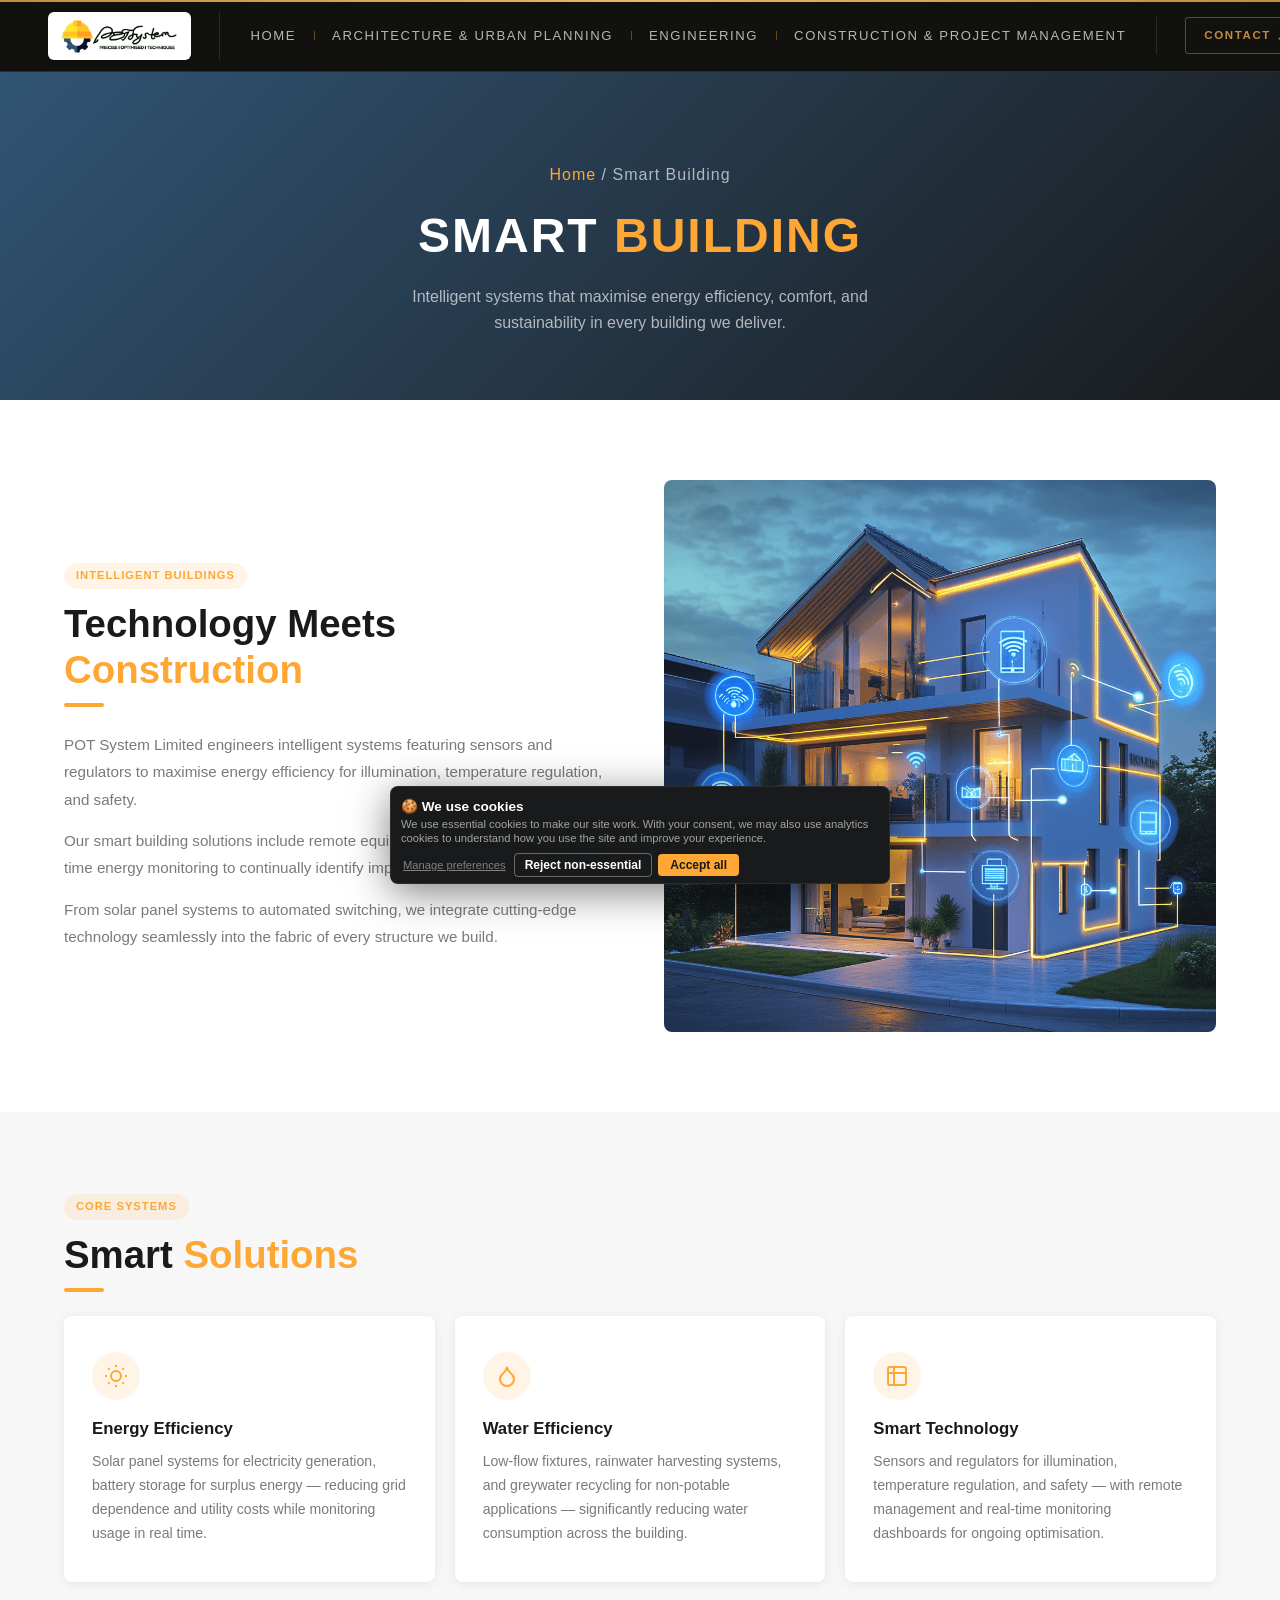
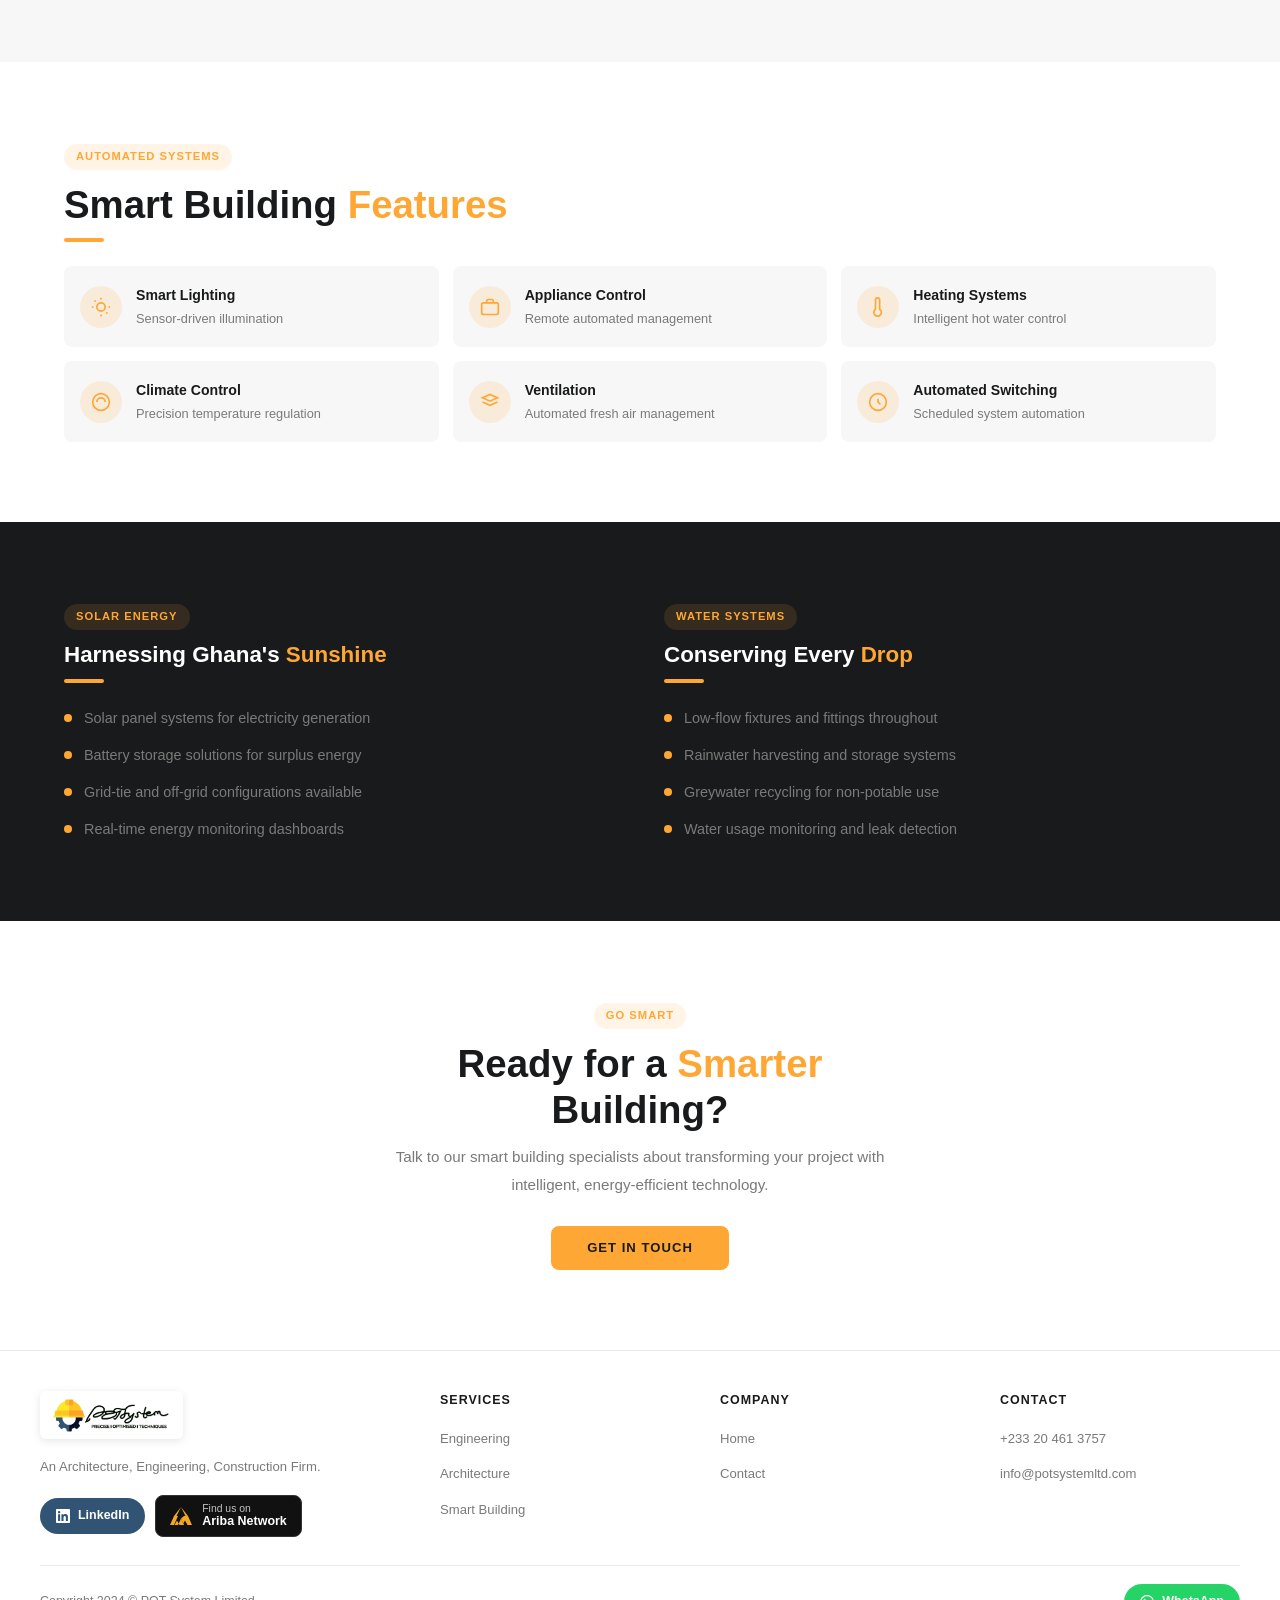
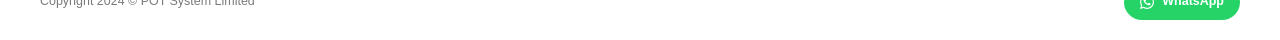
<file: smart-building.html>
<!DOCTYPE html>
<html lang="en">
<head>
  <meta charset="UTF-8" />
  <meta name="viewport" content="width=device-width, initial-scale=1.0" />
  <title>Smart Building — POT System Limited</title>
  <meta name="description" content="POT System engineers intelligent buildings with energy efficiency, solar power, water harvesting, smart lighting, climate control, and real-time monitoring." />
  <link rel="icon" href="logo.jpg" type="image/jpeg" />
  <link rel="stylesheet" href="styles.css?v=7" />
  <link rel="preconnect" href="https://fonts.googleapis.com" />
  <link rel="preconnect" href="https://fonts.gstatic.com" crossorigin />
  <link href="https://fonts.googleapis.com/css2?family=Barlow+Condensed:wght@400;500;600;700&family=Barlow:wght@400;500;600&family=Inter:wght@400;500;600;700&family=Poppins:wght@400;500;600;700;900&family=Fira+Sans:wght@400;500;600;700&display=swap" rel="stylesheet" />
  <meta http-equiv="X-Frame-Options" content="SAMEORIGIN" />
  <meta name="referrer" content="strict-origin-when-cross-origin" />
  <meta http-equiv="Content-Security-Policy" content="default-src 'self'; script-src 'self' https://www.googletagmanager.com https://www.google-analytics.com; style-src 'self' 'unsafe-inline' https://fonts.googleapis.com; font-src 'self' https://fonts.gstatic.com; img-src 'self' data: https:; frame-src https://maps.google.com https://www.google.com; connect-src 'self' https://www.google-analytics.com https://www.googletagmanager.com https://region1.google-analytics.com;" />
</head>
<body>

  <nav class="nav">
    <div class="nav-inner">
      <a class="nav-brand" href="index.html">
        <img src="images/logo-full.jpg" class="nav-logo-img" alt="POTSystem Limited" />
        <div class="brand-name">POTSystem<span>Architecture · Engineering · Construction</span></div>
      </a>
      <button class="nav-toggle" aria-label="Open menu" aria-expanded="false">
        <span></span><span></span><span></span>
      </button>
      <ul class="nav-links">
        <li><a href="index.html">Home</a></li>
        <li><a href="architecture.html">Architecture &amp; Urban Planning</a></li>
        <li><a href="engineering.html">Engineering</a></li>
        <li><a href="construction.html">Construction &amp; Project Management</a></li>
        <li><a href="contact.html">Contact</a></li>
      </ul>
      <div class="nav-cta">
        <a class="cta-btn" href="contact.html">Contact
          <svg viewBox="0 0 12 12" fill="none" stroke="currentColor" stroke-width="1.5"><line x1="2" y1="10" x2="10" y2="2"/><polyline points="4,2 10,2 10,8"/></svg>
        </a>
      </div>
    </div>
  </nav>
  <div class="nav-overlay"></div>

  <div class="page-hero">
    <p class="breadcrumb"><a href="index.html">Home</a> / Smart Building</p>
    <h1>SMART <span>BUILDING</span></h1>
    <p>Intelligent systems that maximise energy efficiency, comfort, and sustainability in every building we deliver.</p>
  </div>

  <!-- ── Intro ─────────────────────────── -->
  <section class="section">
    <div class="container">
      <div class="grid-2">
        <div>
          <span class="tag">Intelligent Buildings</span>
          <h2 class="section-title">Technology Meets <span>Construction</span></h2>
          <div class="divider"></div>
          <p class="prose" style="margin-bottom:14px;">
            POT System Limited engineers intelligent systems featuring sensors and regulators to maximise energy efficiency for illumination, temperature regulation, and safety.
          </p>
          <p class="prose" style="margin-bottom:14px;">
            Our smart building solutions include remote equipment management and real-time energy monitoring to continually identify improvement opportunities.
          </p>
          <p class="prose">
            From solar panel systems to automated switching, we integrate cutting-edge technology seamlessly into the fabric of every structure we build.
          </p>
        </div>
        <div class="img-block img-block-dark">
          <img src="images/hero-smart.png" alt="POT smart building" />
        </div>
      </div>
    </div>
  </section>

  <!-- ── Three Systems ─────────────────── -->
  <section class="section section-alt">
    <div class="container">
      <span class="tag">Core Systems</span>
      <h2 class="section-title">Smart <span>Solutions</span></h2>
      <div class="divider"></div>
      <div class="grid-3">

        <div class="card">
          <div class="card-icon"><svg viewBox="0 0 24 24" fill="none" stroke="var(--orange)" stroke-width="2" style="fill:none;width:24px;height:24px;"><circle cx="12" cy="12" r="5"/><path d="M12 1v2M12 21v2M4.22 4.22l1.42 1.42M18.36 18.36l1.42 1.42M1 12h2M21 12h2M4.22 19.78l1.42-1.42M18.36 5.64l1.42-1.42"/></svg></div>
          <h3>Energy Efficiency</h3>
          <p>Solar panel systems for electricity generation, battery storage for surplus energy — reducing grid dependence and utility costs while monitoring usage in real time.</p>
        </div>

        <div class="card">
          <div class="card-icon"><svg viewBox="0 0 24 24" fill="none" stroke="var(--orange)" stroke-width="2" style="fill:none;width:24px;height:24px;"><path d="M12 22a7 7 0 0 0 7-7c0-2-1-3.9-3-5.5s-3.5-4-4-6.5c-.5 2.5-2 4.9-4 6.5C6 11.1 5 13 5 15a7 7 0 0 0 7 7z"/></svg></div>
          <h3>Water Efficiency</h3>
          <p>Low-flow fixtures, rainwater harvesting systems, and greywater recycling for non-potable applications — significantly reducing water consumption across the building.</p>
        </div>

        <div class="card">
          <div class="card-icon"><svg viewBox="0 0 24 24" fill="none" stroke="var(--orange)" stroke-width="2" style="fill:none;width:24px;height:24px;"><path d="M9 3H5a2 2 0 0 0-2 2v4m6-6h10a2 2 0 0 1 2 2v4M9 3v18m0 0h10a2 2 0 0 0 2-2V9M9 21H5a2 2 0 0 1-2-2V9m0 0h18"/></svg></div>
          <h3>Smart Technology</h3>
          <p>Sensors and regulators for illumination, temperature regulation, and safety — with remote management and real-time monitoring dashboards for ongoing optimisation.</p>
        </div>

      </div>
    </div>
  </section>

  <!-- ── Smart Features Grid ───────────── -->
  <section class="section">
    <div class="container">
      <span class="tag">Automated Systems</span>
      <h2 class="section-title">Smart Building <span>Features</span></h2>
      <div class="divider"></div>
      <div class="grid-3" style="gap:14px;">

        <div class="feature-row">
          <div class="feature-row-icon"><svg width="20" height="20" viewBox="0 0 24 24" fill="none" stroke="var(--orange)" stroke-width="2"><circle cx="12" cy="12" r="5"/><path d="M12 1v2M12 21v2M4.22 4.22l1.42 1.42M18.36 18.36l1.42 1.42M1 12h2M21 12h2"/></svg></div>
          <div><h4>Smart Lighting</h4><p>Sensor-driven illumination</p></div>
        </div>

        <div class="feature-row">
          <div class="feature-row-icon"><svg width="20" height="20" viewBox="0 0 24 24" fill="none" stroke="var(--orange)" stroke-width="2"><rect x="2" y="7" width="20" height="14" rx="2"/><path d="M16 7V5a2 2 0 0 0-2-2h-4a2 2 0 0 0-2 2v2"/></svg></div>
          <div><h4>Appliance Control</h4><p>Remote automated management</p></div>
        </div>

        <div class="feature-row">
          <div class="feature-row-icon"><svg width="20" height="20" viewBox="0 0 24 24" fill="none" stroke="var(--orange)" stroke-width="2"><path d="M14 14.76V3.5a2.5 2.5 0 0 0-5 0v11.26a4.5 4.5 0 1 0 5 0z"/></svg></div>
          <div><h4>Heating Systems</h4><p>Intelligent hot water control</p></div>
        </div>

        <div class="feature-row">
          <div class="feature-row-icon"><svg width="20" height="20" viewBox="0 0 24 24" fill="none" stroke="var(--orange)" stroke-width="2"><path d="M22 12A10 10 0 1 1 2 12a10 10 0 0 1 20 0z"/><path d="M7 12a5 5 0 0 1 10 0"/></svg></div>
          <div><h4>Climate Control</h4><p>Precision temperature regulation</p></div>
        </div>

        <div class="feature-row">
          <div class="feature-row-icon"><svg width="20" height="20" viewBox="0 0 24 24" fill="none" stroke="var(--orange)" stroke-width="2"><path d="M3 7l9 4 9-4-9-4-9 4z"/><path d="M3 12l9 4 9-4"/></svg></div>
          <div><h4>Ventilation</h4><p>Automated fresh air management</p></div>
        </div>

        <div class="feature-row">
          <div class="feature-row-icon"><svg width="20" height="20" viewBox="0 0 24 24" fill="none" stroke="var(--orange)" stroke-width="2"><circle cx="12" cy="12" r="10"/><path d="M12 8v4l3 3"/></svg></div>
          <div><h4>Automated Switching</h4><p>Scheduled system automation</p></div>
        </div>

      </div>
    </div>
  </section>

  <!-- ── Solar & Water ─────────────────── -->
  <section class="section section-dark">
    <div class="container">
      <div class="grid-2">
        <div>
          <span class="tag">Solar Energy</span>
          <h3 class="section-title text-white" style="font-size:1.4rem;">Harnessing Ghana's <span>Sunshine</span></h3>
          <div class="divider"></div>
          <ul class="feature-list">
            <li class="feature-item"><div class="feature-dot"></div><p class="text-muted">Solar panel systems for electricity generation</p></li>
            <li class="feature-item"><div class="feature-dot"></div><p class="text-muted">Battery storage solutions for surplus energy</p></li>
            <li class="feature-item"><div class="feature-dot"></div><p class="text-muted">Grid-tie and off-grid configurations available</p></li>
            <li class="feature-item"><div class="feature-dot"></div><p class="text-muted">Real-time energy monitoring dashboards</p></li>
          </ul>
        </div>
        <div>
          <span class="tag">Water Systems</span>
          <h3 class="section-title text-white" style="font-size:1.4rem;">Conserving Every <span>Drop</span></h3>
          <div class="divider"></div>
          <ul class="feature-list">
            <li class="feature-item"><div class="feature-dot"></div><p class="text-muted">Low-flow fixtures and fittings throughout</p></li>
            <li class="feature-item"><div class="feature-dot"></div><p class="text-muted">Rainwater harvesting and storage systems</p></li>
            <li class="feature-item"><div class="feature-dot"></div><p class="text-muted">Greywater recycling for non-potable use</p></li>
            <li class="feature-item"><div class="feature-dot"></div><p class="text-muted">Water usage monitoring and leak detection</p></li>
          </ul>
        </div>
      </div>
    </div>
  </section>

  <section class="section">
    <div class="container" style="text-align:center;max-width:580px;">
      <span class="tag">Go Smart</span>
      <h2 class="section-title">Ready for a <span>Smarter</span> Building?</h2>
      <p class="prose" style="margin-bottom:28px;">Talk to our smart building specialists about transforming your project with intelligent, energy-efficient technology.</p>
      <a href="contact.html" class="btn btn-primary">Get in Touch</a>
    </div>
  </section>

  <footer>
    <div class="footer-inner">
      <div class="footer-brand"><img src="images/logo-full.jpg" alt="POTSystem Limited" class="footer-logo-img" /><p>An Architecture, Engineering, Construction Firm.</p><div class="footer-social" style="margin-top:16px;"><a href="https://www.linkedin.com/company/potsystemltd" target="_blank" rel="noopener noreferrer" class="linkedin-btn"><svg width="14" height="14" viewBox="0 0 24 24" fill="white"><path d="M20.447 20.452h-3.554v-5.569c0-1.328-.027-3.037-1.852-3.037-1.853 0-2.136 1.445-2.136 2.939v5.667H9.351V9h3.414v1.561h.046c.477-.9 1.637-1.85 3.37-1.85 3.601 0 4.267 2.37 4.267 5.455v6.286zM5.337 7.433a2.062 2.062 0 0 1-2.063-2.065 2.064 2.064 0 1 1 2.063 2.065zm1.782 13.019H3.555V9h3.564v11.452zM22.225 0H1.771C.792 0 0 .774 0 1.729v20.542C0 23.227.792 24 1.771 24h20.451C23.2 24 24 23.227 24 22.271V1.729C24 .774 23.2 0 22.222 0h.003z"/></svg> LinkedIn</a><a href="https://portal.us.bn.cloud.ariba.com/dashboard/public/appext/company-profile#/?sourceApplication=SBN&amp;bnoId=BNO-100000102870218" target="_blank" rel="noopener noreferrer" class="ariba-btn"><svg width="22" height="18" viewBox="0 0 22 18" fill="none"><path d="M11 0L6.5 9H4L11 0zM11 0L15.5 9H18L11 0z" fill="#F5A623"/><path d="M4 9L0 18H4.5L7 13.5 9.5 18H14L11 11.5 8 18H4L8 9H4z" fill="#F5A623"/><path d="M18 9L22 18H17.5L15 13.5 12.5 18H14L11 11.5 14 9H18z" fill="#F5A623"/></svg><span><small style="display:block;font-size:0.65rem;font-weight:400;opacity:0.75;">Find us on</small>Ariba Network</span></a></div></div>
      <div class="footer-col"><h4>Services</h4><ul><li><a href="engineering.html">Engineering</a></li><li><a href="architecture.html">Architecture</a></li><li><a href="smart-building.html">Smart Building</a></li></ul></div>
      <div class="footer-col"><h4>Company</h4><ul><li><a href="index.html">Home</a></li><li><a href="contact.html">Contact</a></li></ul></div>
      <div class="footer-col"><h4>Contact</h4><ul><li><a href="tel:+233204613757">+233 20 461 3757</a></li><li><a href="mailto:info@potsystemltd.com">info@potsystemltd.com</a></li></ul></div>
    </div>
    <div class="footer-bottom">
      <span>Copyright 2024 © POT System Limited</span>
      <div class="footer-social">
        <a href="https://wa.me/233204613757" target="_blank" rel="noopener noreferrer" class="whatsapp-btn"><svg width="14" height="14" viewBox="0 0 24 24" fill="white"><path d="M17.472 14.382c-.297-.149-1.758-.867-2.03-.967-.273-.099-.471-.148-.67.15-.197.297-.767.966-.94 1.164-.173.199-.347.223-.644.075-.297-.15-1.255-.463-2.39-1.475-.883-.788-1.48-1.761-1.653-2.059-.173-.297-.018-.458.13-.606.134-.133.298-.347.446-.52.149-.174.198-.298.298-.497.099-.198.05-.371-.025-.52-.075-.149-.669-1.612-.916-2.207-.242-.579-.487-.5-.669-.51-.173-.008-.371-.01-.57-.01-.198 0-.52.074-.792.372-.272.297-1.04 1.016-1.04 2.479 0 1.462 1.065 2.875 1.213 3.074.149.198 2.096 3.2 5.077 4.487.709.306 1.262.489 1.694.625.712.227 1.36.195 1.871.118.571-.085 1.758-.719 2.006-1.413.248-.694.248-1.289.173-1.413-.074-.124-.272-.198-.57-.347m-5.421 7.403h-.004a9.87 9.87 0 01-5.031-1.378l-.361-.214-3.741.982.998-3.648-.235-.374a9.86 9.86 0 01-1.51-5.26c.001-5.45 4.436-9.884 9.888-9.884 2.64 0 5.122 1.03 6.988 2.898a9.825 9.825 0 012.893 6.994c-.003 5.45-4.437 9.884-9.885 9.884m8.413-18.297A11.815 11.815 0 0012.05 0C5.495 0 .16 5.335.157 11.892c0 2.096.547 4.142 1.588 5.945L.057 24l6.305-1.654a11.882 11.882 0 005.683 1.448h.005c6.554 0 11.89-5.335 11.893-11.893a11.821 11.821 0 00-3.48-8.413z"/></svg> WhatsApp</a>
      </div>
    </div>
  </footer>

  <script src="nav.js"></script>
  <script src="cookies.js"></script>
  <script type="module" src="animations.js"></script>
</body>
</html>
</file>
<file: styles.css>
/* ============================================
   POTSystem Limited — Mobile-First Design System
   Breakpoints:
     sm:  640px+
     md:  768px+
     lg:  1024px+
     xl:  1200px+
   ============================================ */

/* Google Fonts loaded via <link> in HTML for better performance and CSP compliance */

/* ── Tokens ─────────────────────────────── */
:root {
  --orange:   #ffa735;
  --blue-1:   #315474;
  --blue-2:   #315474;
  --dark-1:   #191a1b;
  --dark-2:   #315474;
  --gray:     #7a7a7a;
  --white:    #ffffff;

  --font-primary:   'Poppins', sans-serif;
  --font-secondary: 'Inter', sans-serif;
  --font-accent:    'Fira Sans', sans-serif;

  --nav-h:    64px;
  --nav-amber:  #c48c3c;
  --nav-amber-l:#e8b86d;
  --max-w:    1200px;
  --radius:   8px;
  --transition: 0.25s ease;

  /* Mobile spacing scale */
  --space-section: 52px;
  --space-inner:   20px;
}

@media (min-width: 1024px) {
  :root {
    --nav-h: 72px;
    --space-section: 80px;
    --space-inner:   24px;
  }
}

/* ── Reset ──────────────────────────────── */
*, *::before, *::after { box-sizing: border-box; margin: 0; padding: 0; }
html { scroll-behavior: smooth; -webkit-text-size-adjust: 100%; }
body {
  font-family: var(--font-secondary);
  background: var(--white);
  color: var(--dark-1);
  line-height: 1.6;
  overflow-x: hidden;
}
a { text-decoration: none; color: inherit; }
img { display: block; max-width: 100%; height: auto; }
ul { list-style: none; }
button { cursor: pointer; font-family: inherit; }

/* ── Container ──────────────────────────── */
.container {
  width: 100%;
  max-width: var(--max-w);
  margin: 0 auto;
  padding: 0 var(--space-inner);
}

/* ════════════════════════════════════════
   NAV — dark premium variant
   ════════════════════════════════════════ */
.nav {
  position: fixed;
  top: 0; left: 0; right: 0;
  height: var(--nav-h);
  background: #111110;
  border-bottom: 1px solid rgba(196,140,60,.2);
  z-index: 200;
}

.nav::before {
  content: '';
  position: absolute;
  top: 0; left: 0; right: 0;
  height: 2px;
  background: linear-gradient(90deg, #c48c3c 0%, #e8b86d 50%, #c48c3c 100%);
}

.nav-inner {
  max-width: 1280px;
  margin: 0 auto;
  padding: 0 var(--space-inner);
  height: 100%;
  display: flex;
  align-items: center;
  justify-content: space-between;
  gap: 12px;
}

/* Brand */
.nav-brand {
  display: flex;
  align-items: center;
  gap: 10px;
  text-decoration: none;
  flex-shrink: 0;
}
.nav-logo-img {
  height: 40px;
  width: auto;
  display: block;
  background: #fff;
  border-radius: 6px;
  padding: 4px 12px;
  box-shadow: 0 2px 8px rgba(0,0,0,0.15);
  transition: transform 0.2s ease;
}
.nav-logo-img:hover {
  transform: scale(1.02);
}
.brand-name { display: none; }

/* Hamburger */
.nav-toggle {
  display: flex;
  flex-direction: column;
  justify-content: center;
  gap: 5px;
  width: 44px;
  height: 44px;
  background: none;
  border: none;
  padding: 8px;
  border-radius: var(--radius);
  transition: background var(--transition);
  flex-shrink: 0;
}
.nav-toggle:hover { background: rgba(255,255,255,.08); }
.nav-toggle span {
  display: block;
  height: 2px;
  background: #e8e4dc;
  border-radius: 2px;
  transition: transform 0.3s ease, opacity 0.3s ease, width 0.3s ease;
  transform-origin: center;
}
.nav-toggle span:nth-child(3) { width: 60%; }

/* Open state — animate to X */
.nav-toggle.open span:nth-child(1) { transform: translateY(7px) rotate(45deg); }
.nav-toggle.open span:nth-child(2) { opacity: 0; transform: scaleX(0); }
.nav-toggle.open span:nth-child(3) { width: 100%; transform: translateY(-7px) rotate(-45deg); }

/* Mobile drawer */
.nav-links {
  position: fixed;
  top: var(--nav-h);
  left: 0; right: 0;
  background: #111110;
  display: flex;
  flex-direction: column;
  gap: 0;
  padding: 8px 0 28px;
  transform: translateY(-110%);
  opacity: 0;
  transition: transform 0.32s cubic-bezier(.4,0,.2,1), opacity 0.32s ease;
  z-index: 199;
  box-shadow: 0 8px 32px rgba(0,0,0,.7);
  pointer-events: none;
  border-bottom: 1px solid rgba(196,140,60,.2);
}
.nav-links.open {
  transform: translateY(0);
  opacity: 1;
  pointer-events: auto;
}
.nav-links li a {
  display: block;
  padding: 13px 24px;
  font-family: var(--font-primary);
  font-size: 0.82rem;
  font-weight: 500;
  letter-spacing: 0.16em;
  color: rgba(232,228,220,.7);
  text-transform: uppercase;
  border-left: 2px solid transparent;
  transition: color var(--transition), border-color var(--transition), background var(--transition);
}
.nav-links li a:hover {
  color: #e8b86d;
  border-left-color: #c48c3c;
  background: rgba(196,140,60,.06);
}
.nav-links li a.active {
  color: #e8b86d;
  border-left-color: #c48c3c;
}

/* Desktop-only CTA — hidden on mobile */
.nav-cta { display: none; }

/* Overlay backdrop */
.nav-overlay {
  position: fixed;
  inset: 0;
  background: rgba(0,0,0,.6);
  z-index: 198;
  opacity: 0;
  pointer-events: none;
  transition: opacity 0.32s ease;
}
.nav-overlay.open {
  opacity: 1;
  pointer-events: auto;
}

/* Desktop nav */
@media (min-width: 1024px) {
  .nav-inner { padding: 0 48px; }

  .nav-toggle { display: none; }

  .nav-brand {
    padding-right: 28px;
    border-right: 1px solid rgba(196,140,60,.2);
  }
  .nav-logo-img { height: 48px; }

  .nav-links {
    position: static;
    flex-direction: row;
    align-items: stretch;
    justify-content: center;
    gap: 0;
    padding: 0;
    flex: 1;
    transform: none;
    opacity: 1;
    pointer-events: auto;
    background: none;
    box-shadow: none;
    border-bottom: none;
  }
  .nav-links li {
    display: flex;
    align-items: stretch;
    position: relative;
  }
  .nav-links li + li::before {
    content: '';
    position: absolute;
    left: 0; top: 28%; bottom: 28%;
    width: 1px;
    background: rgba(196,140,60,.45);
  }
  .nav-links li a {
    display: flex;
    align-items: center;
    padding: 0 18px;
    font-size: 0.82rem;
    letter-spacing: 0.12em;
    border-left: none;
    color: rgba(232,228,220,.78);
    white-space: nowrap;
    position: relative;
  }
  .nav-links li a::after {
    content: '';
    position: absolute;
    bottom: 0; left: 18px; right: 18px;
    height: 2px;
    background: #c48c3c;
    transform: scaleX(0);
    transition: transform 0.25s ease;
  }
  .nav-links li a:hover,
  .nav-links li a.active {
    color: #e8b86d;
    background: none;
    border-left: none;
  }
  .nav-links li a:hover::after,
  .nav-links li a.active::after {
    transform: scaleX(1);
  }

  /* Hide Contact from nav-links on desktop — shown via nav-cta button */
  .nav-links li:last-child { display: none; }

  /* CTA button */
  .nav-cta {
    display: flex;
    align-items: center;
    padding-left: 28px;
    border-left: 1px solid rgba(196,140,60,.2);
    flex-shrink: 0;
  }
  .cta-btn {
    display: flex;
    align-items: center;
    gap: 6px;
    padding: 8px 18px;
    font-family: var(--font-primary);
    font-size: 0.72rem;
    font-weight: 600;
    letter-spacing: 0.14em;
    text-transform: uppercase;
    color: #c48c3c;
    border: 1px solid rgba(196,140,60,.45);
    border-radius: 3px;
    transition: background var(--transition), color var(--transition), border-color var(--transition);
  }
  .cta-btn:hover {
    background: #c48c3c;
    color: #111110;
    border-color: #c48c3c;
  }
  .cta-btn svg { width: 11px; height: 11px; }
}

/* ════════════════════════════════════════
   HERO — full-bleed with image overlay
   ════════════════════════════════════════ */
.hero {
  margin-top: var(--nav-h);
  min-height: calc(100svh - var(--nav-h));
  background: url('images/hero-main.png') center 25%/cover no-repeat;
  display: flex;
  align-items: center;
  justify-content: center;
  text-align: center;
  padding: 52px var(--space-inner);
  position: relative;
  overflow: hidden;
}
.hero::before {
  content: '';
  position: absolute;
  inset: 0;
  background: linear-gradient(
    to bottom,
    rgba(2,48,71,.82) 0%,
    rgba(25,26,27,.92) 100%
  );
}
.hero-inner {
  position: relative;
  width: 100%;
  max-width: 800px;
}
.hero-eyebrow {
  font-family: var(--font-accent);
  font-size: 0.75rem;
  letter-spacing: 4px;
  text-transform: uppercase;
  color: var(--orange);
  margin-bottom: 14px;
}
.hero h1 {
  font-family: var(--font-primary);
  font-size: clamp(2.2rem, 8vw, 4rem);
  font-weight: 900;
  color: var(--white);
  line-height: 1.1;
  margin-bottom: 20px;
  letter-spacing: 2px;
}
.hero h1 span { color: var(--orange); }
.hero p {
  font-size: clamp(0.9rem, 2.5vw, 1.05rem);
  color: rgba(255,255,255,.78);
  max-width: 560px;
  margin: 0 auto 28px;
}
.hero-btns {
  display: flex;
  flex-direction: column;
  gap: 12px;
  align-items: center;
}
@media (min-width: 480px) {
  .hero-btns { flex-direction: row; justify-content: center; flex-wrap: wrap; }
}
@media (min-width: 1024px) {
  .hero { min-height: 540px; }
  .hero-eyebrow { font-size: 0.85rem; }
}

/* ── Buttons ─────────────────────────────── */
.btn {
  display: inline-block;
  padding: 13px 28px;
  border-radius: var(--radius);
  font-family: var(--font-secondary);
  font-size: 0.82rem;
  font-weight: 600;
  letter-spacing: 1px;
  text-transform: uppercase;
  transition: all var(--transition);
  border: none;
  white-space: nowrap;
  min-height: 44px;
  line-height: 1;
  display: inline-flex;
  align-items: center;
  justify-content: center;
}
.btn-primary { background: var(--orange); color: var(--dark-1); }
.btn-primary:hover { background: #e8941e; transform: translateY(-2px); box-shadow: 0 8px 20px rgba(255,167,53,.35); }
.btn-outline { background: transparent; border: 2px solid var(--orange); color: var(--orange); }
.btn-outline:hover { background: var(--orange); color: var(--dark-1); }
.btn-full { width: 100%; }

@media (min-width: 480px) {
  .btn { padding: 14px 36px; }
  .btn-full { width: auto; }
}

/* ════════════════════════════════════════
   SECTIONS
   ════════════════════════════════════════ */
.section { padding: var(--space-section) var(--space-inner); }
.section-alt { background: #f7f7f7; }
.section-dark { background: var(--dark-1); color: var(--white); }

.section-title {
  font-family: var(--font-primary);
  font-size: clamp(1.5rem, 5vw, 2.4rem);
  font-weight: 700;
  margin-bottom: 10px;
  line-height: 1.2;
}
.section-title span { color: var(--orange); }

.section-sub {
  color: var(--gray);
  max-width: 600px;
  margin-bottom: 36px;
  font-size: 0.95rem;
}
.section-dark .section-sub { color: rgba(255,255,255,.6); }

@media (min-width: 1024px) {
  .section-sub { margin-bottom: 52px; font-size: 1rem; }
}

/* ── Tag pill ───────────────────────────── */
.tag {
  display: inline-block;
  background: rgba(255,167,53,.12);
  color: var(--orange);
  font-size: 0.7rem;
  font-weight: 600;
  letter-spacing: 1px;
  text-transform: uppercase;
  padding: 4px 12px;
  border-radius: 20px;
  margin-bottom: 12px;
}

/* ── Divider ────────────────────────────── */
.divider {
  width: 40px; height: 4px;
  background: var(--orange);
  border-radius: 2px;
  margin: 10px 0 24px;
}

/* ════════════════════════════════════════
   GRIDS — mobile-first (1 col → expand)
   ════════════════════════════════════════ */
.grid-3 {
  display: grid;
  grid-template-columns: 1fr;
  gap: 20px;
}
.grid-2 {
  display: grid;
  grid-template-columns: 1fr;
  gap: 32px;
}

@media (min-width: 640px) {
  .grid-3 { grid-template-columns: repeat(2, 1fr); gap: 24px; }
}
@media (min-width: 1024px) {
  .grid-3 { grid-template-columns: repeat(3, 1fr); gap: 20px; }
  .grid-2 { grid-template-columns: repeat(2, 1fr); gap: 48px; align-items: center; }
}

/* ── Cards ──────────────────────────────── */
.card {
  background: var(--white);
  border-radius: var(--radius);
  padding: 28px 22px;
  box-shadow: 0 2px 12px rgba(0,0,0,.07);
  transition: transform var(--transition), box-shadow var(--transition);
  display: flex;
  flex-direction: column;
  height: 100%;
}
.card:hover { transform: translateY(-3px); box-shadow: 0 8px 28px rgba(0,0,0,.11); }
.card-icon {
  width: 48px; height: 48px;
  background: rgba(255,167,53,.12);
  border-radius: 50%;
  display: flex; align-items: center; justify-content: center;
  margin-bottom: 16px;
}
.card-icon svg { width: 24px; height: 24px; fill: var(--orange); }
.card h3 { font-family: var(--font-primary); font-size: 1.05rem; font-weight: 600; margin-bottom: 8px; }
.card p { font-size: 0.88rem; color: var(--gray); line-height: 1.7; }
.cards-fixed .card { min-height: 320px; }

/* Adinkra values grid */
.adinkra-grid {
  display: grid;
  grid-template-columns: 1fr;
  gap: 40px;
  text-align: center;
}
@media (min-width: 640px) {
  .adinkra-grid { grid-template-columns: repeat(3, 1fr); }
}

/* Dark panels (architecture page) — reduce padding on mobile */
.panel-responsive {
  border-radius: var(--radius);
  padding: 28px 20px;
  color: var(--white);
  height: 100%;
}
@media (min-width: 768px) {
  .panel-responsive { padding: 48px 40px; }
}

/* Responsive map iframe */
.map-wrap {
  position: relative;
  width: 100%;
  padding-bottom: 40%;
  min-height: 240px;
  border-radius: var(--radius);
  overflow: hidden;
  box-shadow: 0 4px 20px rgba(0,0,0,.1);
}
.map-wrap iframe {
  position: absolute;
  inset: 0;
  width: 100%;
  height: 100%;
  border: 0;
  display: block;
}

@media (min-width: 1024px) {
  .card { padding: 36px 28px; }
}

/* ── Feature list ───────────────────────── */
.feature-list { display: flex; flex-direction: column; gap: 14px; }
.feature-item { display: flex; align-items: flex-start; gap: 12px; }
.feature-dot {
  width: 8px; height: 8px; min-width: 8px;
  background: var(--orange);
  border-radius: 50%;
  margin-top: 7px;
}
.feature-item p { font-size: 0.9rem; color: var(--gray); }

/* ════════════════════════════════════════
   STATS BAR
   ════════════════════════════════════════ */
.stats-bar { background: var(--dark-2); padding: 36px var(--space-inner); }
.stats-grid {
  max-width: var(--max-w);
  margin: 0 auto;
  display: grid;
  grid-template-columns: repeat(2, 1fr);
  gap: 28px;
  text-align: center;
}
@media (min-width: 768px) {
  .stats-grid { grid-template-columns: repeat(4, 1fr); }
}
.stat-num {
  font-family: var(--font-primary);
  font-size: clamp(1.8rem, 5vw, 2.4rem);
  font-weight: 900;
  color: var(--orange);
}
.stat-label {
  font-size: 0.72rem;
  color: rgba(255,255,255,.65);
  letter-spacing: 1px;
  text-transform: uppercase;
  margin-top: 4px;
}

/* ════════════════════════════════════════
   PAGE HERO (inner pages)
   ════════════════════════════════════════ */
.page-hero {
  margin-top: var(--nav-h);
  background: linear-gradient(135deg, var(--dark-2), var(--dark-1));
  padding: 52px var(--space-inner) 44px;
  text-align: center;
}
.page-hero h1 {
  font-family: var(--font-primary);
  font-size: clamp(1.8rem, 6vw, 3rem);
  font-weight: 900;
  color: var(--white);
  letter-spacing: 2px;
}
.page-hero h1 span { color: var(--orange); }
.page-hero p {
  color: rgba(255,255,255,.65);
  margin-top: 10px;
  font-size: clamp(0.88rem, 2vw, 1rem);
  max-width: 540px;
  margin-left: auto;
  margin-right: auto;
}
.breadcrumb {
  font-size: 0.75rem;
  color: rgba(255,255,255,.45);
  margin-bottom: 10px;
  letter-spacing: 1px;
}
.breadcrumb a { color: var(--orange); }

@media (min-width: 1024px) {
  .page-hero { padding: 80px 24px 64px; }
}

/* ════════════════════════════════════════
   IMAGE BLOCKS
   ════════════════════════════════════════ */
.img-block {
  border-radius: var(--radius);
  overflow: hidden;
  position: relative;
  min-height: 240px;
  background: var(--dark-1);
}
.img-block img { width: 100%; height: 100%; min-height: 240px; object-fit: cover; display: block; }
.img-block-dark { background: linear-gradient(135deg, var(--dark-2), var(--dark-1)); }

.img-badge {
  position: absolute;
  bottom: 20px; right: 20px;
  background: var(--orange);
  color: var(--dark-1);
  padding: 10px 18px;
  border-radius: var(--radius);
  font-weight: 700;
  font-size: 0.8rem;
  letter-spacing: 1px;
}

@media (min-width: 640px)  { .img-block { min-height: 300px; } }
@media (min-width: 1024px) { .img-block { min-height: 380px; } }

/* ════════════════════════════════════════
   CONTACT
   ════════════════════════════════════════ */
.contact-grid {
  display: grid;
  grid-template-columns: 1fr;
  gap: 40px;
}
@media (min-width: 1024px) {
  .contact-grid { grid-template-columns: 1fr 1.4fr; gap: 60px; align-items: start; }
}

.contact-info-block { display: flex; flex-direction: column; gap: 24px; }
.contact-item { display: flex; gap: 14px; }
.contact-item-icon {
  width: 42px; height: 42px; min-width: 42px;
  background: rgba(255,167,53,.1);
  border-radius: 50%;
  display: flex; align-items: center; justify-content: center;
}
.contact-item-icon svg { width: 18px; height: 18px; fill: var(--orange); }
.contact-item h4 { font-weight: 600; font-size: 0.85rem; margin-bottom: 3px; }
.contact-item p, .contact-item a { font-size: 0.88rem; color: var(--gray); }
.contact-item a:hover { color: var(--orange); }

/* ── Form ───────────────────────────────── */
.form { display: flex; flex-direction: column; gap: 16px; }
.form-row { display: grid; grid-template-columns: 1fr; gap: 16px; }
@media (min-width: 640px) { .form-row { grid-template-columns: 1fr 1fr; } }

.form-group { display: flex; flex-direction: column; gap: 6px; }
.form-group label { font-size: 0.82rem; font-weight: 600; }
.form-group input,
.form-group textarea,
.form-group select {
  padding: 12px 14px;
  border: 1.5px solid #e0e0e0;
  border-radius: var(--radius);
  font-family: var(--font-secondary);
  font-size: 1rem; /* 1rem prevents iOS zoom */
  background: var(--white);
  color: var(--dark-1);
  transition: border-color var(--transition);
  outline: none;
  -webkit-appearance: none;
  appearance: none;
  min-height: 44px;
  width: 100%;
}
.form-group input:focus,
.form-group textarea:focus,
.form-group select:focus { border-color: var(--orange); }
.form-group textarea { min-height: 120px; resize: vertical; }

/* ── Form status message ────────────────── */
.form-status {
  padding: 12px 16px;
  border-radius: var(--radius);
  font-size: 0.88rem;
  line-height: 1.5;
  display: none;
}
.form-status.visible { display: block; }
.form-status-success {
  background: rgba(34,197,94,.08);
  color: #15803d;
  border: 1px solid rgba(34,197,94,.3);
}
.form-status-error {
  background: rgba(239,68,68,.08);
  color: #dc2626;
  border: 1px solid rgba(239,68,68,.3);
}

/* ── Contact form panel ─────────────────── */
.contact-form-panel {
  background: #f7f7f7;
  border-radius: var(--radius);
  padding: 28px 22px;
}
@media (min-width: 640px) { .contact-form-panel { padding: 40px 32px; } }

/* ════════════════════════════════════════
   FOOTER
   ════════════════════════════════════════ */
footer {
  background: var(--white);
  border-top: 1px solid #ececec;
  padding: 40px var(--space-inner) 20px;
}
.footer-inner {
  max-width: var(--max-w);
  margin: 0 auto;
  display: grid;
  grid-template-columns: 1fr 1fr;
  gap: 32px;
  padding-bottom: 28px;
}
@media (min-width: 768px) {
  .footer-inner { grid-template-columns: 1.5fr 1fr 1fr 1fr; gap: 40px; }
}

.footer-brand { grid-column: 1 / -1; }
@media (min-width: 768px) { .footer-brand { grid-column: auto; } }

.footer-brand p { font-size: 0.82rem; color: var(--gray); margin-top: 10px; line-height: 1.7; }
.footer-adinkra {
  display: flex;
  align-items: center;
  gap: 10px;
  margin-top: 16px;
}
.footer-adinkra img {
  height: 28px;
  width: auto;
  opacity: 0.45;
}
.footer-adinkra span {
  font-size: 0.75rem;
  color: var(--dark-1);
  letter-spacing: 0.06em;
  font-style: italic;
}
.footer-col h4 {
  font-size: 0.78rem; font-weight: 700;
  letter-spacing: 1px; text-transform: uppercase;
  margin-bottom: 14px;
}
.footer-col ul { display: flex; flex-direction: column; gap: 10px; }
.footer-col ul a { font-size: 0.82rem; color: var(--gray); transition: color var(--transition); }
.footer-col ul a:hover { color: var(--orange); }

.footer-bottom {
  max-width: var(--max-w);
  margin: 0 auto;
  border-top: 1px solid #ececec;
  padding-top: 18px;
  display: flex;
  flex-direction: column;
  gap: 12px;
  text-align: center;
  font-size: 0.78rem;
  color: var(--gray);
}
@media (min-width: 640px) {
  .footer-bottom { flex-direction: row; justify-content: space-between; align-items: center; text-align: left; }
}

/* ── WhatsApp button ─────────────────────── */
.whatsapp-btn {
  display: inline-flex;
  align-items: center;
  gap: 8px;
  background: #25d366;
  color: #fff;
  padding: 8px 16px;
  border-radius: 24px;
  font-size: 0.78rem;
  font-weight: 600;
  transition: background var(--transition);
  min-height: 36px;
}
.whatsapp-btn:hover { background: #1db954; }

/* ── LinkedIn button ─────────────────────── */
.linkedin-btn {
  display: inline-flex;
  align-items: center;
  gap: 8px;
  background: #315474;
  color: #fff;
  padding: 8px 16px;
  border-radius: 24px;
  font-size: 0.78rem;
  font-weight: 600;
  transition: background var(--transition);
  min-height: 36px;
}
.linkedin-btn:hover { background: #27435d; }
.footer-social { display: flex; gap: 10px; align-items: center; flex-wrap: wrap; }

/* ── Ariba Network button ────────────────── */
.ariba-btn {
  display: inline-flex;
  align-items: center;
  gap: 10px;
  background: #111;
  color: #fff;
  padding: 8px 14px;
  border-radius: 8px;
  font-size: 0.78rem;
  font-weight: 600;
  border: 1px solid #333;
  transition: border-color var(--transition), background var(--transition);
  min-height: 36px;
  line-height: 1;
}
.ariba-btn span { display: flex; flex-direction: column; gap: 1px; }
.ariba-btn small { font-size: 0.65rem; font-weight: 400; opacity: 0.75; }
.ariba-btn:hover { background: #1a1a1a; border-color: #F5A623; }

/* ════════════════════════════════════════
   UTILITY — shared across pages
   ════════════════════════════════════════ */
.text-orange { color: var(--orange); }
.text-gray   { color: var(--gray); }
.text-white  { color: var(--white); }
.text-muted  { color: rgba(255,255,255,.65); }

.prose {
  font-size: clamp(0.88rem, 2vw, 0.95rem);
  color: var(--gray);
  line-height: 1.8;
}

/* Two-tone dark panels */
.panel-dark {
  background: var(--dark-1);
  border-radius: var(--radius);
  padding: 32px 24px;
  color: var(--white);
}
.panel-dark-2 {
  background: var(--dark-2);
  border-radius: var(--radius);
  padding: 32px 24px;
  color: var(--white);
}
@media (min-width: 1024px) {
  .panel-dark, .panel-dark-2 { padding: 48px 40px; }
}

/* Feature row (smart building page) */
.feature-row {
  display: flex;
  align-items: center;
  gap: 14px;
  padding: 18px 16px;
  background: #f7f7f7;
  border-radius: var(--radius);
}
.feature-row-icon {
  width: 42px; height: 42px; min-width: 42px;
  background: rgba(255,167,53,.15);
  border-radius: 50%;
  display: flex; align-items: center; justify-content: center;
}
.feature-row-icon svg { width: 20px; height: 20px; }
.feature-row h4 { font-weight: 600; font-size: 0.88rem; }
.feature-row p  { font-size: 0.8rem; color: var(--gray); margin-top: 2px; }

/* Process step */
.process-step { display: flex; gap: 14px; align-items: flex-start; }
.process-num {
  width: 34px; height: 34px; min-width: 34px;
  border-radius: 50%;
  display: flex; align-items: center; justify-content: center;
  font-weight: 700; font-size: 0.85rem;
}
.process-num-primary { background: var(--orange); color: var(--dark-1); }
.process-num-secondary { background: var(--dark-2); color: var(--white); }
.process-step h4 { font-weight: 600; font-size: 0.9rem; margin-bottom: 4px; }
.process-step p  { font-size: 0.85rem; color: var(--gray); }

/* Photo strip (2-up grid used in engineering page) */
.photo-strip {
  display: grid;
  grid-template-columns: 1fr;
  gap: 16px;
  margin-top: 16px;
}
@media (min-width: 480px) {
  .photo-strip { grid-template-columns: 1fr 1fr; }
}

/* Footer Logo */
.footer-logo-img {
  height: 48px;
  width: auto;
  display: inline-block;
  background: #fff;
  border-radius: 6px;
  padding: 4px 12px;
  box-shadow: 0 2px 8px rgba(0,0,0,0.10);
  transition: transform 0.2s ease;
}
.footer-logo-img:hover {
  transform: scale(1.02);
}
</file>
